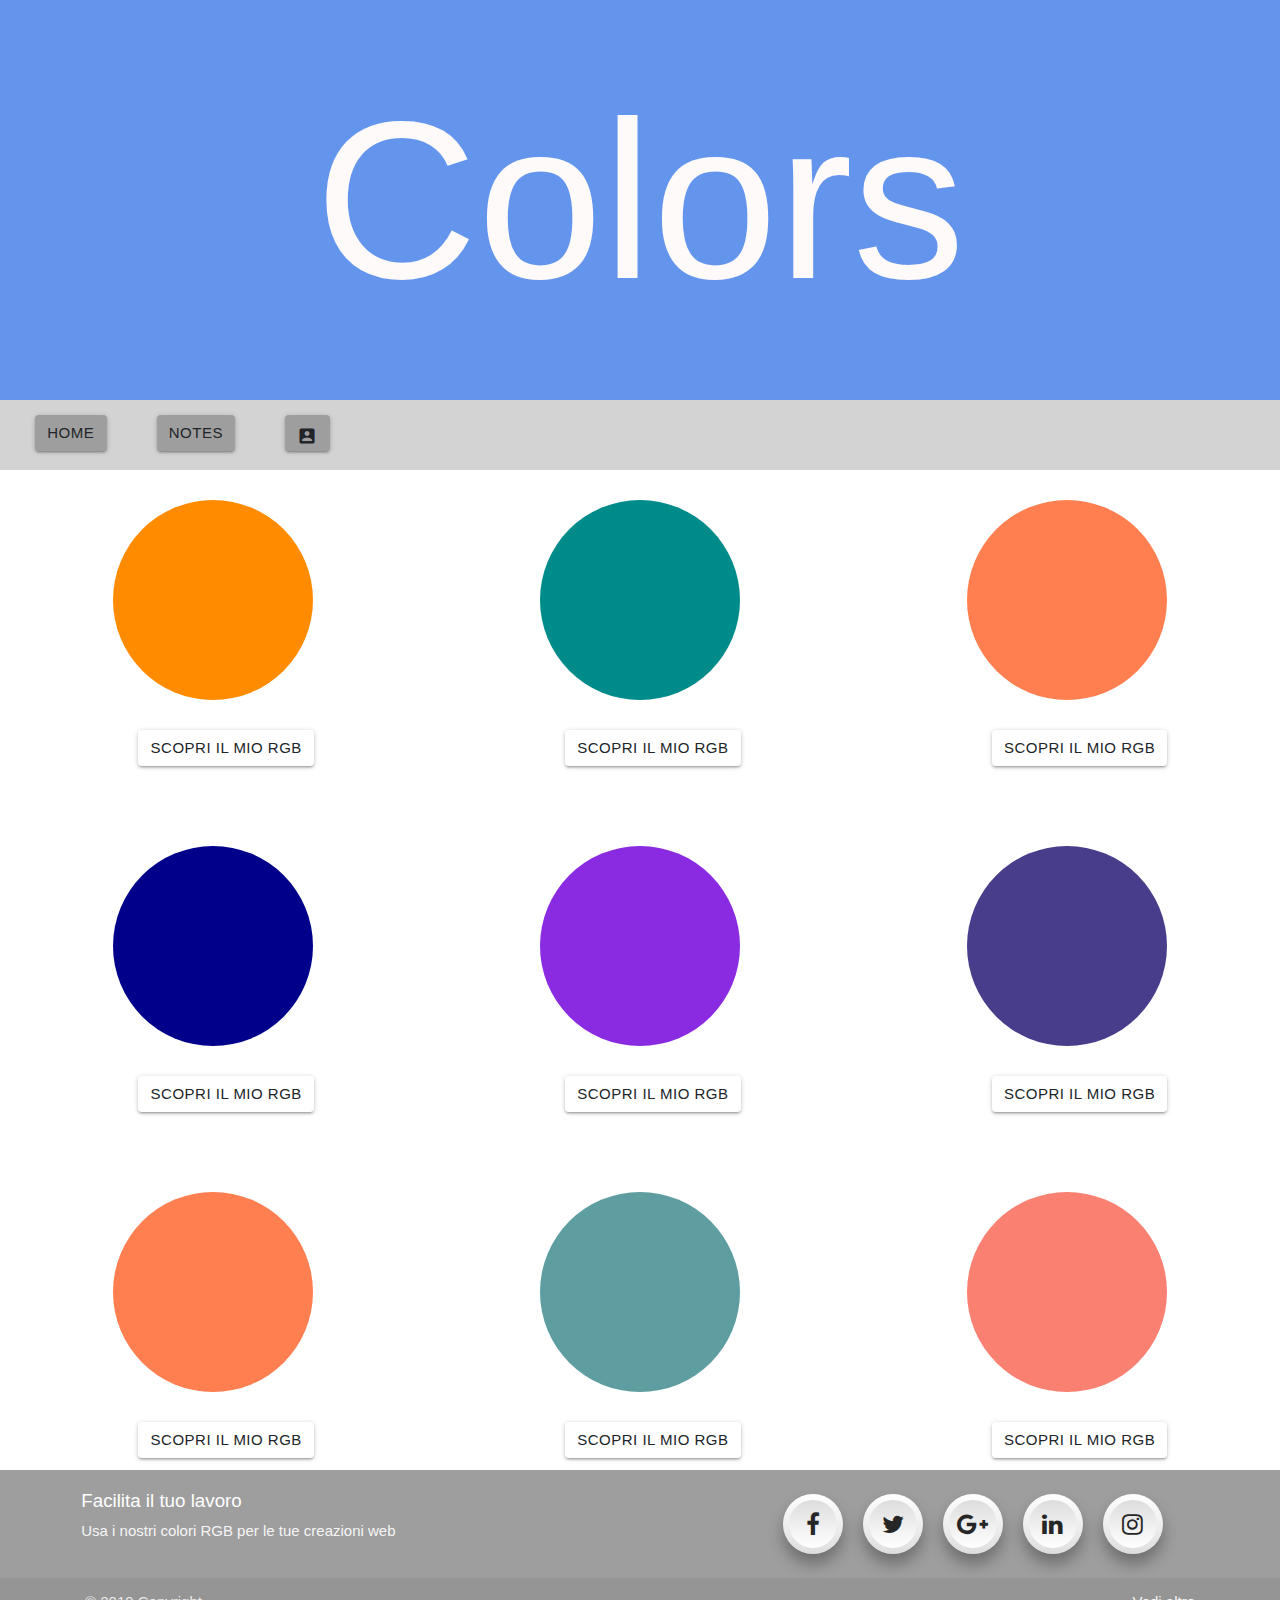
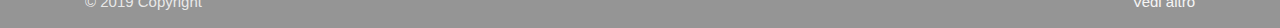
<file: index.html>
<!DOCTYPE html>
<html lang="it">

<head>
  <meta charset="UTF-8">
  <meta name="viewport" content="width=device-width, initial-scale=1.0">
  <meta http-equiv="X-UA-Compatible" content="ie=edge">
  <link rel="stylesheet" href="css/stile.css">
  <link rel="stylesheet" href="https://cdnjs.cloudflare.com/ajax/libs/materialize/1.0.0/css/materialize.min.css">
  <link rel="stylesheet" href="https://stackpath.bootstrapcdn.com/bootstrap/4.3.1/css/bootstrap.min.css"
    integrity="sha384-ggOyR0iXCbMQv3Xipma34MD+dH/1fQ784/j6cY/iJTQUOhcWr7x9JvoRxT2MZw1T" crossorigin="anonymous">
  <link href="https://fonts.googleapis.com/icon?family=Material+Icons" rel="stylesheet">
  <link rel="stylesheet" href="https://cdnjs.cloudflare.com/ajax/libs/font-awesome/4.7.0/css/font-awesome.min.css">
  <title>Colors</title>
</head>

<body>
  <div id="header"> <span id="text">Colors</span></div>
  <div id="navbar-flex">
    <div class="navbarbtn"><a href="#" class="waves-effect waves-light btn grey">Home</a></div>
    <div class="navbarbtn"><a class="waves-effect waves-light btn grey">Notes</a></div>
    <div class="navbarbtn"><a a href="login.html" class="waves-effect waves-light btn grey"><i
          class="large material-icons">account_box</i></a></div>
  </div>


  <div id="contenitore">
    <div class="flex">
      <div class="cerchio" style="background-color: darkorange; margin-top: 30px;"></div>
      <div class="cerchio" style="background-color: darkcyan; margin-top: 30px;"></div>
      <div class="cerchio" style="background-color: coral; margin-top: 30px;"></div>
    </div>

    <div class="flex">
      <div class="button"><a href="first.html" class="waves-effect waves-light btn">Scopri il mio RGB</a></div>
      <div class="button"><a href="second.html" class="waves-effect waves-light btn">Scopri il mio RGB</a></div>
      <div class="button"><a href="third.html" class="waves-effect waves-light btn">Scopri il mio RGB</a></div>
    </div>

    <div class="flex">
      <div class="cerchio" style="background-color: darkblue"></div>
      <div class="cerchio" style="background-color: blueviolet"></div>
      <div class="cerchio" style="background-color: darkslateblue"></div>
    </div>

    <div class="flex">
      <div class="button"><a href="fourth.html" class="waves-effect waves-light btn">Scopri il mio RGB</a></div>
      <div class="button"><a href="fifth.html" class="waves-effect waves-light btn">Scopri il mio RGB</a></div>
      <div class="button"><a href="sixth.html" class="waves-effect waves-light btn">Scopri il mio RGB</a></div>
    </div>

    <div class="flex">
      <div class="cerchio" style="background-color: coral"></div>
      <div class="cerchio" style="background-color: cadetblue"></div>
      <div class="cerchio" style="background-color: salmon"></div>
    </div>

    <div class="flex">
      <div class="button"><a href="seventh.html" class="waves-effect waves-light btn">Scopri il mio RGB</a></div>
      <div class="button"><a href="eighth.html"class="waves-effect waves-light btn">Scopri il mio RGB</a></div>
      <div class="button"><a href="ninth.html" class="waves-effect waves-light btn">Scopri il mio RGB</a></div>
    </div>

  </div>

  <footer class="page-footer grey">
    <div class="container">
      <div class="row">
        <div class="col l6 s12">
          <h5 class="white-text">Facilita il tuo lavoro</h5>
          <p class="grey-text text-lighten-4">Usa i nostri colori RGB per le tue creazioni web</p>
        </div>
        <div class="col l4 offset-l2 s12">
          <h5 class="white-text"></h5>
          <ul>
            <li><a href="#"><i class="fa fa-facebook" aria-hidden="true"></i></a></li>
            <li><a href="#"><i class="fa fa-twitter" aria-hidden="true"></i></a></li>
            <li><a href="#"><i class="fa fa-google-plus" aria-hidden="true"></i></a></li>
            <li><a href="#"><i class="fa fa-linkedin" aria-hidden="true"></i></a></li>
            <li><a href="#"><i class="fa fa-instagram" aria-hidden="true"></i></a></li>
          </ul>
        </div>
      </div>
    </div>
    <div class="footer-copyright">
      <div class="container">
        © 2019 Copyright
        <a class="grey-text text-lighten-4 right" href="#!">Vedi altro</a>
      </div>
    </div>
  </footer>


  </div>

  <script src="https://cdnjs.cloudflare.com/ajax/libs/materialize/1.0.0/js/materialize.min.js"></script>
  <script src="https://code.jquery.com/jquery-3.3.1.slim.min.js"
    integrity="sha384-q8i/X+965DzO0rT7abK41JStQIAqVgRVzpbzo5smXKp4YfRvH+8abtTE1Pi6jizo"
    crossorigin="anonymous"></script>
  <script src="https://cdnjs.cloudflare.com/ajax/libs/popper.js/1.14.7/umd/popper.min.js"
    integrity="sha384-UO2eT0CpHqdSJQ6hJty5KVphtPhzWj9WO1clHTMGa3JDZwrnQq4sF86dIHNDz0W1"
    crossorigin="anonymous"></script>
  <script src="https://stackpath.bootstrapcdn.com/bootstrap/4.3.1/js/bootstrap.min.js"
    integrity="sha384-JjSmVgyd0p3pXB1rRibZUAYoIIy6OrQ6VrjIEaFf/nJGzIxFDsf4x0xIM+B07jRM"
    crossorigin="anonymous"></script>
</body>

</html>
</file>
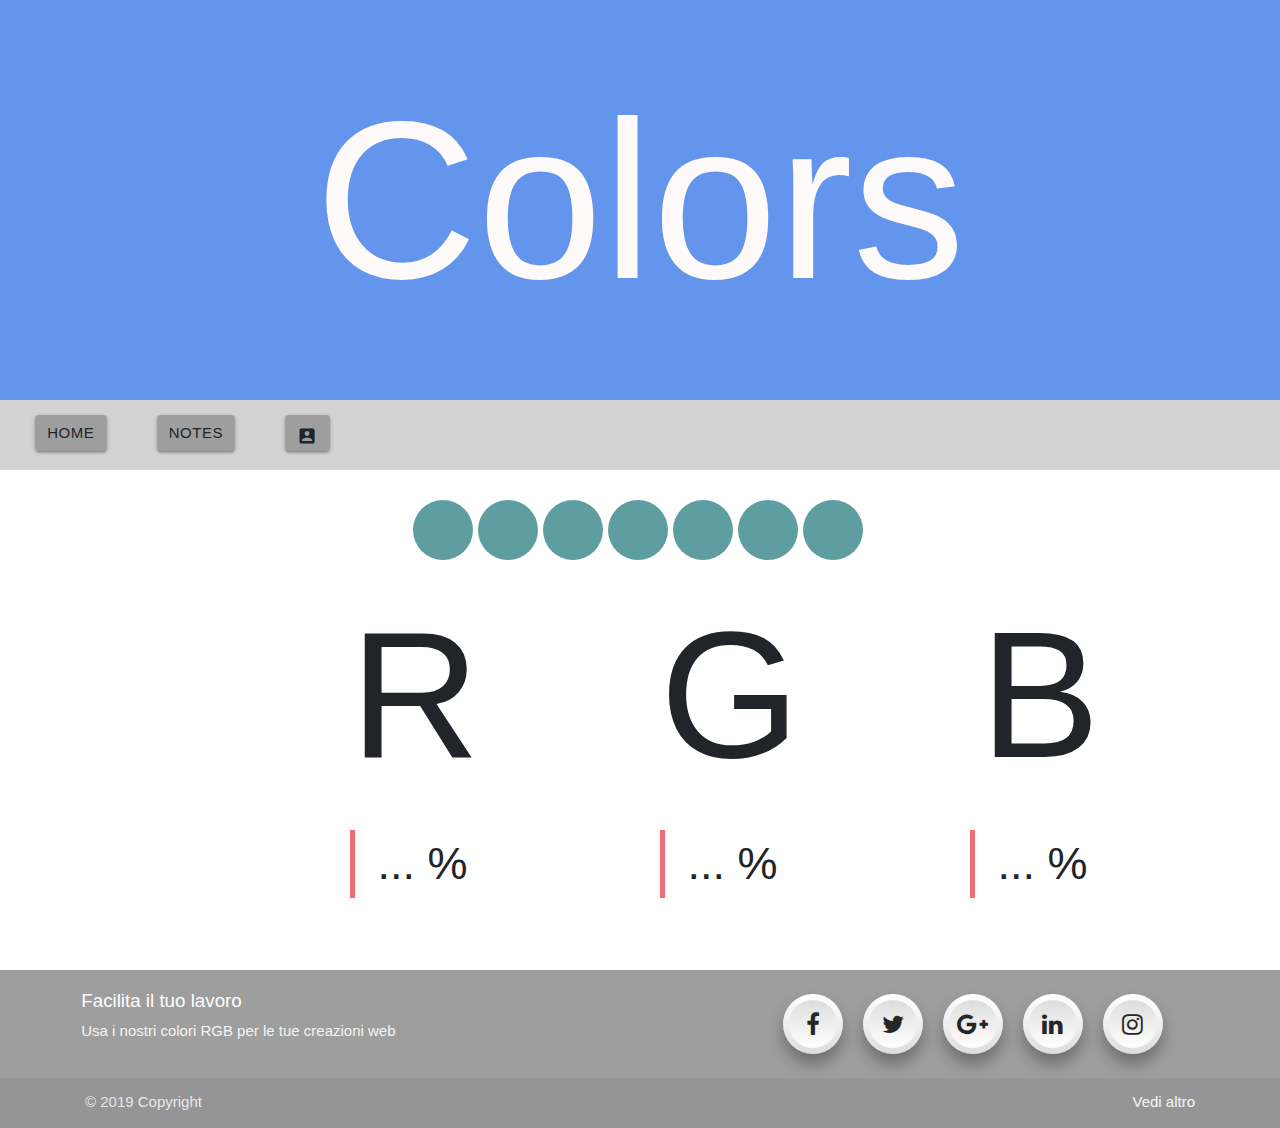
<file: eighth.html>
<!DOCTYPE html>
<html lang="it">

<head>
    <meta charset="UTF-8">
    <meta name="viewport" content="width=device-width, initial-scale=1.0">
    <meta http-equiv="X-UA-Compatible" content="ie=edge">
    <link rel="stylesheet" href="css/stileeighth.css">
    <link rel="stylesheet" href="https://cdnjs.cloudflare.com/ajax/libs/materialize/1.0.0/css/materialize.min.css">
    <link rel="stylesheet" href="https://stackpath.bootstrapcdn.com/bootstrap/4.3.1/css/bootstrap.min.css"
        integrity="sha384-ggOyR0iXCbMQv3Xipma34MD+dH/1fQ784/j6cY/iJTQUOhcWr7x9JvoRxT2MZw1T" crossorigin="anonymous">
    <link href="https://fonts.googleapis.com/icon?family=Material+Icons" rel="stylesheet">
    <link rel="stylesheet" href="https://cdnjs.cloudflare.com/ajax/libs/font-awesome/4.7.0/css/font-awesome.min.css">
    <title>Colors</title>
</head>

<body>
    <div id="header"> <span id="text">Colors</span></div>
    <div id="navbar-flex">
        <div class="navbarbtn"><a href="index.html" class="waves-effect waves-light btn grey">Home</a></div>
        <div class="navbarbtn"><a class="waves-effect waves-light btn grey">Notes</a></div>
        <div class="navbarbtn"><a href="login.html" class="waves-effect waves-light btn grey"><i
                    class="large material-icons">account_box</i></a></div>
    </div>


    <div id="contenitore">
        <div class="flex">
            <div class="cerchio" style="background-color: cadetblue; margin-top: 30px;"></div>
            <div class="cerchio" style="background-color: cadetblue; margin-top: 30px;"></div>
            <div class="cerchio" style="background-color: cadetblue; margin-top: 30px;"></div>
            <div class="cerchio" style="background-color: cadetblue; margin-top: 30px;"></div>
            <div class="cerchio" style="background-color: cadetblue; margin-top: 30px;"></div>
            <div class="cerchio" style="background-color: cadetblue; margin-top: 30px;"></div>
            <div class="cerchio" style="background-color: cadetblue; margin-top: 30px;"></div>
        </div>

        <div class="flex" style="justify-content: space-between">
            <div class="rgb" style="margin-left: 350px">R</div>
            <div class="rgb">G</div>
            <div class="rgb">B</div>
            <div></div>
        </div>

        <div class="flex" style="justify-content: space-between">
            <blockquote style="margin-left: 350px">... %</blockquote>
            <blockquote>... %</blockquote>
            <blockquote>... %</blockquote>
            <div></div>
        </div>
    </div>



    <footer class="page-footer grey">
        <div class="container">
            <div class="row">
                <div class="col l6 s12">
                    <h5 class="white-text">Facilita il tuo lavoro</h5>
                    <p class="grey-text text-lighten-4">Usa i nostri colori RGB per le tue creazioni web</p>
                </div>
                <div class="col l4 offset-l2 s12">
                    <h5 class="white-text"></h5>
                    <ul>
                        <li><a href="#"><i class="fa fa-facebook" aria-hidden="true"></i></a></li>
                        <li><a href="#"><i class="fa fa-twitter" aria-hidden="true"></i></a></li>
                        <li><a href="#"><i class="fa fa-google-plus" aria-hidden="true"></i></a></li>
                        <li><a href="#"><i class="fa fa-linkedin" aria-hidden="true"></i></a></li>
                        <li><a href="#"><i class="fa fa-instagram" aria-hidden="true"></i></a></li>
                    </ul>
                </div>
            </div>
        </div>
        <div class="footer-copyright">
            <div class="container">
                © 2019 Copyright
                <a class="grey-text text-lighten-4 right" href="#!">Vedi altro</a>
            </div>
        </div>
    </footer>


    </div>

    <script src="https://cdnjs.cloudflare.com/ajax/libs/materialize/1.0.0/js/materialize.min.js"></script>
    <script src="https://code.jquery.com/jquery-3.3.1.slim.min.js"
        integrity="sha384-q8i/X+965DzO0rT7abK41JStQIAqVgRVzpbzo5smXKp4YfRvH+8abtTE1Pi6jizo"
        crossorigin="anonymous"></script>
    <script src="https://cdnjs.cloudflare.com/ajax/libs/popper.js/1.14.7/umd/popper.min.js"
        integrity="sha384-UO2eT0CpHqdSJQ6hJty5KVphtPhzWj9WO1clHTMGa3JDZwrnQq4sF86dIHNDz0W1"
        crossorigin="anonymous"></script>
    <script src="https://stackpath.bootstrapcdn.com/bootstrap/4.3.1/js/bootstrap.min.js"
        integrity="sha384-JjSmVgyd0p3pXB1rRibZUAYoIIy6OrQ6VrjIEaFf/nJGzIxFDsf4x0xIM+B07jRM"
        crossorigin="anonymous"></script>
</body>

</html>
</file>
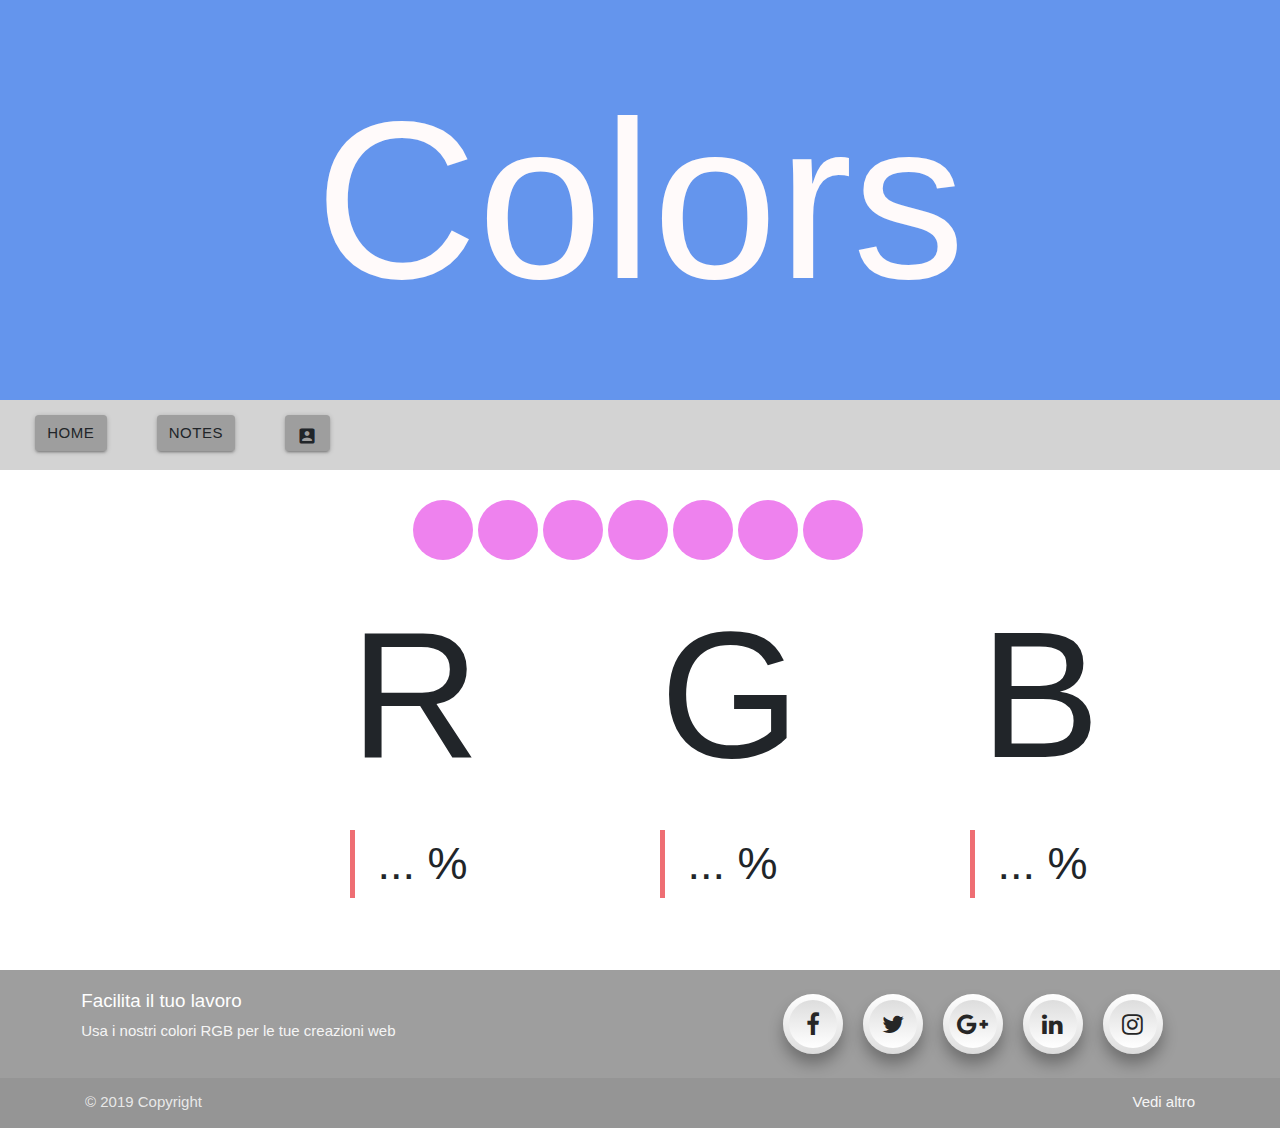
<file: fifth.html>
<!DOCTYPE html>
<html lang="it">

<head>
    <meta charset="UTF-8">
    <meta name="viewport" content="width=device-width, initial-scale=1.0">
    <meta http-equiv="X-UA-Compatible" content="ie=edge">
    <link rel="stylesheet" href="css/stilefifth.css">
    <link rel="stylesheet" href="https://cdnjs.cloudflare.com/ajax/libs/materialize/1.0.0/css/materialize.min.css">
    <link rel="stylesheet" href="https://stackpath.bootstrapcdn.com/bootstrap/4.3.1/css/bootstrap.min.css"
        integrity="sha384-ggOyR0iXCbMQv3Xipma34MD+dH/1fQ784/j6cY/iJTQUOhcWr7x9JvoRxT2MZw1T" crossorigin="anonymous">
    <link href="https://fonts.googleapis.com/icon?family=Material+Icons" rel="stylesheet">
    <link rel="stylesheet" href="https://cdnjs.cloudflare.com/ajax/libs/font-awesome/4.7.0/css/font-awesome.min.css">
    <title>Colors</title>
</head>

<body>
    <div id="header"> <span id="text">Colors</span></div>
    <div id="navbar-flex">
        <div class="navbarbtn"><a href="index.html" class="waves-effect waves-light btn grey">Home</a></div>
        <div class="navbarbtn"><a class="waves-effect waves-light btn grey">Notes</a></div>
        <div class="navbarbtn"><a href="login.html" class="waves-effect waves-light btn grey"><i
                    class="large material-icons">account_box</i></a></div>
    </div>


    <div id="contenitore">
        <div class="flex">
            <div class="cerchio" style="background-color: violet; margin-top: 30px;"></div>
            <div class="cerchio" style="background-color: violet; margin-top: 30px;"></div>
            <div class="cerchio" style="background-color: violet; margin-top: 30px;"></div>
            <div class="cerchio" style="background-color: violet; margin-top: 30px;"></div>
            <div class="cerchio" style="background-color: violet; margin-top: 30px;"></div>
            <div class="cerchio" style="background-color: violet; margin-top: 30px;"></div>
            <div class="cerchio" style="background-color: violet; margin-top: 30px;"></div>
        </div>

        <div class="flex" style="justify-content: space-between">
            <div class="rgb" style="margin-left: 350px">R</div>
            <div class="rgb">G</div>
            <div class="rgb">B</div>
            <div></div>
        </div>

        <div class="flex" style="justify-content: space-between">
            <blockquote style="margin-left: 350px">... %</blockquote>
            <blockquote>... %</blockquote>
            <blockquote>... %</blockquote>
            <div></div>
        </div>
    </div>



    <footer class="page-footer grey">
        <div class="container">
            <div class="row">
                <div class="col l6 s12">
                    <h5 class="white-text">Facilita il tuo lavoro</h5>
                    <p class="grey-text text-lighten-4">Usa i nostri colori RGB per le tue creazioni web</p>
                </div>
                <div class="col l4 offset-l2 s12">
                    <h5 class="white-text"></h5>
                    <ul>
                        <li><a href="#"><i class="fa fa-facebook" aria-hidden="true"></i></a></li>
                        <li><a href="#"><i class="fa fa-twitter" aria-hidden="true"></i></a></li>
                        <li><a href="#"><i class="fa fa-google-plus" aria-hidden="true"></i></a></li>
                        <li><a href="#"><i class="fa fa-linkedin" aria-hidden="true"></i></a></li>
                        <li><a href="#"><i class="fa fa-instagram" aria-hidden="true"></i></a></li>
                    </ul>
                </div>
            </div>
        </div>
        <div class="footer-copyright">
            <div class="container">
                © 2019 Copyright
                <a class="grey-text text-lighten-4 right" href="#!">Vedi altro</a>
            </div>
        </div>
    </footer>


    </div>

    <script src="https://cdnjs.cloudflare.com/ajax/libs/materialize/1.0.0/js/materialize.min.js"></script>
    <script src="https://code.jquery.com/jquery-3.3.1.slim.min.js"
        integrity="sha384-q8i/X+965DzO0rT7abK41JStQIAqVgRVzpbzo5smXKp4YfRvH+8abtTE1Pi6jizo"
        crossorigin="anonymous"></script>
    <script src="https://cdnjs.cloudflare.com/ajax/libs/popper.js/1.14.7/umd/popper.min.js"
        integrity="sha384-UO2eT0CpHqdSJQ6hJty5KVphtPhzWj9WO1clHTMGa3JDZwrnQq4sF86dIHNDz0W1"
        crossorigin="anonymous"></script>
    <script src="https://stackpath.bootstrapcdn.com/bootstrap/4.3.1/js/bootstrap.min.js"
        integrity="sha384-JjSmVgyd0p3pXB1rRibZUAYoIIy6OrQ6VrjIEaFf/nJGzIxFDsf4x0xIM+B07jRM"
        crossorigin="anonymous"></script>
</body>

</html>
</file>
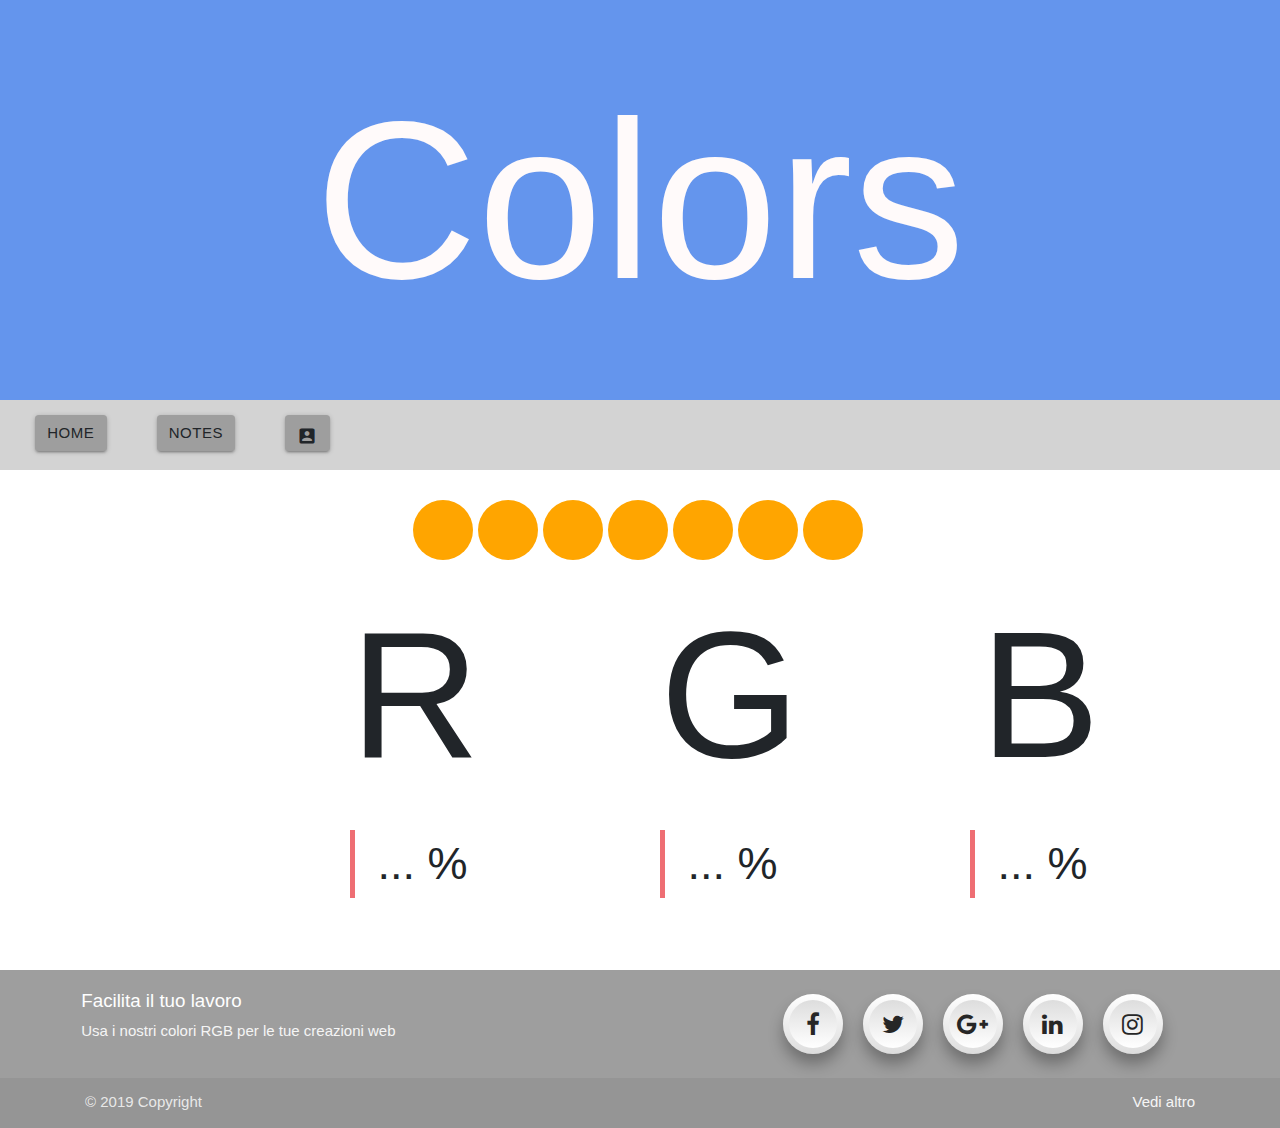
<file: first.html>
<!DOCTYPE html>
<html lang="it">

<head>
    <meta charset="UTF-8">
    <meta name="viewport" content="width=device-width, initial-scale=1.0">
    <meta http-equiv="X-UA-Compatible" content="ie=edge">
    <link rel="stylesheet" href="css/stilefirst.css">
    <link rel="stylesheet" href="https://cdnjs.cloudflare.com/ajax/libs/materialize/1.0.0/css/materialize.min.css">
    <link rel="stylesheet" href="https://stackpath.bootstrapcdn.com/bootstrap/4.3.1/css/bootstrap.min.css"
        integrity="sha384-ggOyR0iXCbMQv3Xipma34MD+dH/1fQ784/j6cY/iJTQUOhcWr7x9JvoRxT2MZw1T" crossorigin="anonymous">
    <link href="https://fonts.googleapis.com/icon?family=Material+Icons" rel="stylesheet">
    <link rel="stylesheet" href="https://cdnjs.cloudflare.com/ajax/libs/font-awesome/4.7.0/css/font-awesome.min.css">
    <title>Colors</title>
</head>

<body>
    <div id="header"> <span id="text">Colors</span></div>
    <div id="navbar-flex">
        <div class="navbarbtn"><a href="index.html" class="waves-effect waves-light btn grey">Home</a></div>
        <div class="navbarbtn"><a class="waves-effect waves-light btn grey">Notes</a></div>
        <div class="navbarbtn"><a href="login.html" class="waves-effect waves-light btn grey"><i
                    class="large material-icons">account_box</i></a></div>
    </div>


    <div id="contenitore">
        <div class="flex">
            <div class="cerchio" style="background-color: orange; margin-top: 30px;"></div>
            <div class="cerchio" style="background-color: orange; margin-top: 30px;"></div>
            <div class="cerchio" style="background-color: orange; margin-top: 30px;"></div>
            <div class="cerchio" style="background-color: orange; margin-top: 30px;"></div>
            <div class="cerchio" style="background-color: orange; margin-top: 30px;"></div>
            <div class="cerchio" style="background-color: orange; margin-top: 30px;"></div>
            <div class="cerchio" style="background-color: orange; margin-top: 30px;"></div>
        </div>

        <div class="flex" style="justify-content: space-between">
            <div class="rgb" style="margin-left: 350px">R</div>
            <div class="rgb">G</div>
            <div class="rgb">B</div>
            <div></div>
        </div>

        <div class="flex" style="justify-content: space-between">
            <blockquote style="margin-left: 350px">... %</blockquote>
            <blockquote>... %</blockquote>
            <blockquote>... %</blockquote>
            <div></div>
        </div>
    </div>



    <footer class="page-footer grey">
        <div class="container">
            <div class="row">
                <div class="col l6 s12">
                    <h5 class="white-text">Facilita il tuo lavoro</h5>
                    <p class="grey-text text-lighten-4">Usa i nostri colori RGB per le tue creazioni web</p>
                </div>
                <div class="col l4 offset-l2 s12">
                    <h5 class="white-text"></h5>
                    <ul>
                        <li><a href="#"><i class="fa fa-facebook" aria-hidden="true"></i></a></li>
                        <li><a href="#"><i class="fa fa-twitter" aria-hidden="true"></i></a></li>
                        <li><a href="#"><i class="fa fa-google-plus" aria-hidden="true"></i></a></li>
                        <li><a href="#"><i class="fa fa-linkedin" aria-hidden="true"></i></a></li>
                        <li><a href="#"><i class="fa fa-instagram" aria-hidden="true"></i></a></li>
                    </ul>
                </div>
            </div>
        </div>
        <div class="footer-copyright">
            <div class="container">
                © 2019 Copyright
                <a class="grey-text text-lighten-4 right" href="#!">Vedi altro</a>
            </div>
        </div>
    </footer>


    </div>

    <script src="https://cdnjs.cloudflare.com/ajax/libs/materialize/1.0.0/js/materialize.min.js"></script>
    <script src="https://code.jquery.com/jquery-3.3.1.slim.min.js"
        integrity="sha384-q8i/X+965DzO0rT7abK41JStQIAqVgRVzpbzo5smXKp4YfRvH+8abtTE1Pi6jizo"
        crossorigin="anonymous"></script>
    <script src="https://cdnjs.cloudflare.com/ajax/libs/popper.js/1.14.7/umd/popper.min.js"
        integrity="sha384-UO2eT0CpHqdSJQ6hJty5KVphtPhzWj9WO1clHTMGa3JDZwrnQq4sF86dIHNDz0W1"
        crossorigin="anonymous"></script>
    <script src="https://stackpath.bootstrapcdn.com/bootstrap/4.3.1/js/bootstrap.min.js"
        integrity="sha384-JjSmVgyd0p3pXB1rRibZUAYoIIy6OrQ6VrjIEaFf/nJGzIxFDsf4x0xIM+B07jRM"
        crossorigin="anonymous"></script>
</body>

</html>
</file>
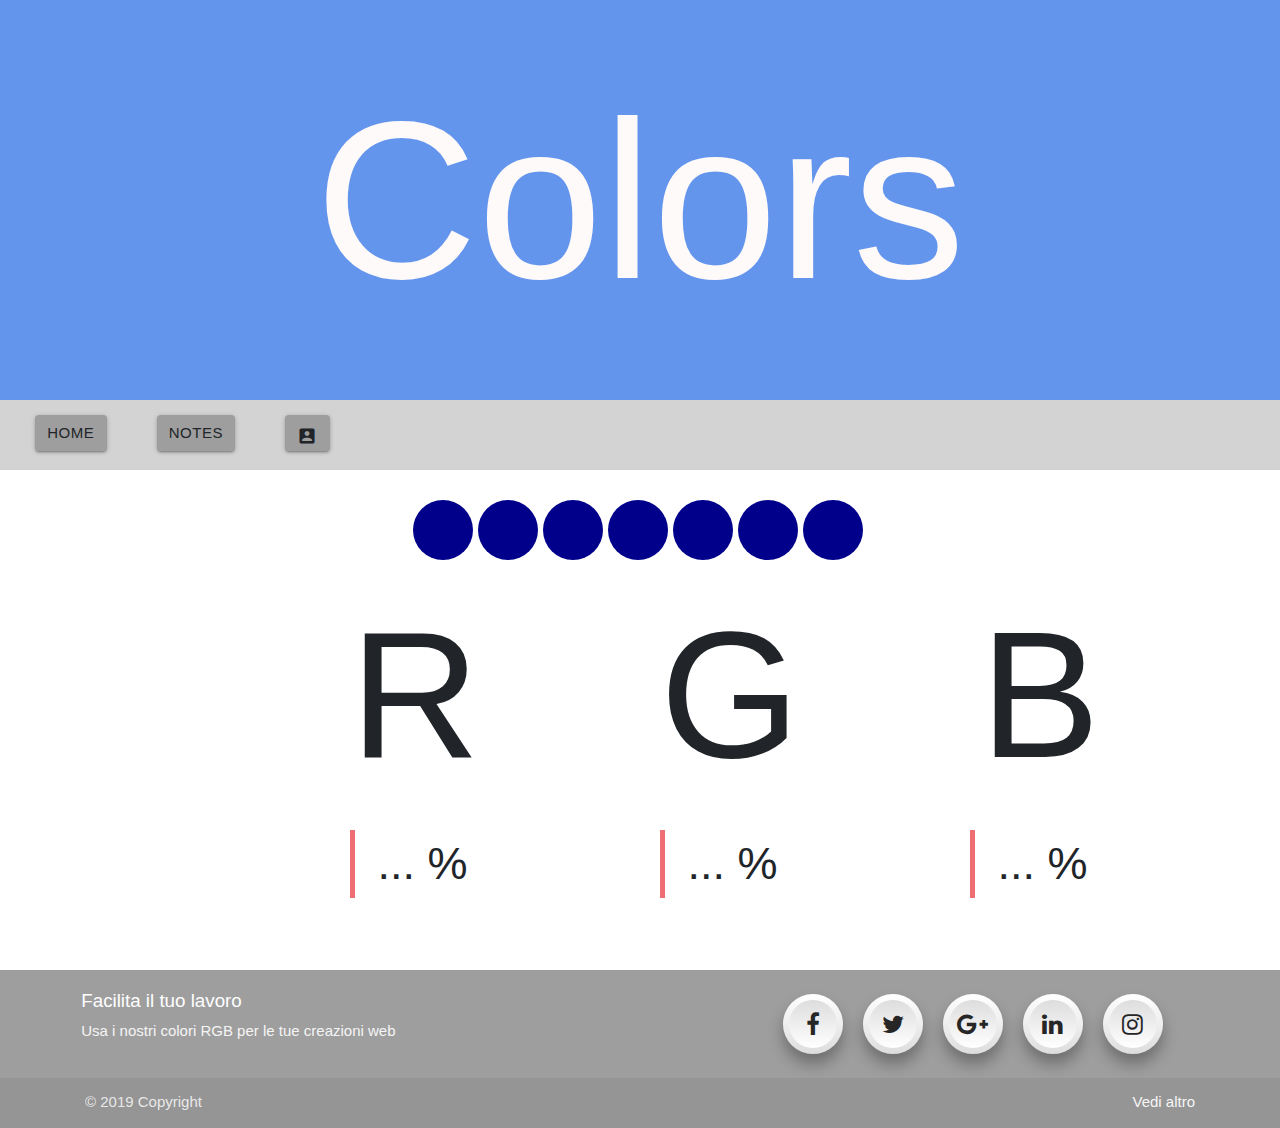
<file: fourth.html>
<!DOCTYPE html>
<html lang="it">

<head>
    <meta charset="UTF-8">
    <meta name="viewport" content="width=device-width, initial-scale=1.0">
    <meta http-equiv="X-UA-Compatible" content="ie=edge">
    <link rel="stylesheet" href="css/stilefourth.css">
    <link rel="stylesheet" href="https://cdnjs.cloudflare.com/ajax/libs/materialize/1.0.0/css/materialize.min.css">
    <link rel="stylesheet" href="https://stackpath.bootstrapcdn.com/bootstrap/4.3.1/css/bootstrap.min.css"
        integrity="sha384-ggOyR0iXCbMQv3Xipma34MD+dH/1fQ784/j6cY/iJTQUOhcWr7x9JvoRxT2MZw1T" crossorigin="anonymous">
    <link href="https://fonts.googleapis.com/icon?family=Material+Icons" rel="stylesheet">
    <link rel="stylesheet" href="https://cdnjs.cloudflare.com/ajax/libs/font-awesome/4.7.0/css/font-awesome.min.css">
    <title>Colors</title>
</head>

<body>
    <div id="header"> <span id="text">Colors</span></div>
    <div id="navbar-flex">
        <div class="navbarbtn"><a href="index.html" class="waves-effect waves-light btn grey">Home</a></div>
        <div class="navbarbtn"><a class="waves-effect waves-light btn grey">Notes</a></div>
        <div class="navbarbtn"><a href="login.html" class="waves-effect waves-light btn grey"><i
                    class="large material-icons">account_box</i></a></div>
    </div>


    <div id="contenitore">
        <div class="flex">
            <div class="cerchio" style="background-color: darkblue; margin-top: 30px;"></div>
            <div class="cerchio" style="background-color: darkblue; margin-top: 30px;"></div>
            <div class="cerchio" style="background-color: darkblue; margin-top: 30px;"></div>
            <div class="cerchio" style="background-color: darkblue; margin-top: 30px;"></div>
            <div class="cerchio" style="background-color: darkblue; margin-top: 30px;"></div>
            <div class="cerchio" style="background-color: darkblue; margin-top: 30px;"></div>
            <div class="cerchio" style="background-color: darkblue; margin-top: 30px;"></div>
        </div>

        <div class="flex" style="justify-content: space-between">
            <div class="rgb" style="margin-left: 350px">R</div>
            <div class="rgb">G</div>
            <div class="rgb">B</div>
            <div></div>
        </div>

        <div class="flex" style="justify-content: space-between">
            <blockquote style="margin-left: 350px">... %</blockquote>
            <blockquote>... %</blockquote>
            <blockquote>... %</blockquote>
            <div></div>
        </div>
    </div>



    <footer class="page-footer grey">
        <div class="container">
            <div class="row">
                <div class="col l6 s12">
                    <h5 class="white-text">Facilita il tuo lavoro</h5>
                    <p class="grey-text text-lighten-4">Usa i nostri colori RGB per le tue creazioni web</p>
                </div>
                <div class="col l4 offset-l2 s12">
                    <h5 class="white-text"></h5>
                    <ul>
                        <li><a href="#"><i class="fa fa-facebook" aria-hidden="true"></i></a></li>
                        <li><a href="#"><i class="fa fa-twitter" aria-hidden="true"></i></a></li>
                        <li><a href="#"><i class="fa fa-google-plus" aria-hidden="true"></i></a></li>
                        <li><a href="#"><i class="fa fa-linkedin" aria-hidden="true"></i></a></li>
                        <li><a href="#"><i class="fa fa-instagram" aria-hidden="true"></i></a></li>
                    </ul>
                </div>
            </div>
        </div>
        <div class="footer-copyright">
            <div class="container">
                © 2019 Copyright
                <a class="grey-text text-lighten-4 right" href="#!">Vedi altro</a>
            </div>
        </div>
    </footer>


    </div>

    <script src="https://cdnjs.cloudflare.com/ajax/libs/materialize/1.0.0/js/materialize.min.js"></script>
    <script src="https://code.jquery.com/jquery-3.3.1.slim.min.js"
        integrity="sha384-q8i/X+965DzO0rT7abK41JStQIAqVgRVzpbzo5smXKp4YfRvH+8abtTE1Pi6jizo"
        crossorigin="anonymous"></script>
    <script src="https://cdnjs.cloudflare.com/ajax/libs/popper.js/1.14.7/umd/popper.min.js"
        integrity="sha384-UO2eT0CpHqdSJQ6hJty5KVphtPhzWj9WO1clHTMGa3JDZwrnQq4sF86dIHNDz0W1"
        crossorigin="anonymous"></script>
    <script src="https://stackpath.bootstrapcdn.com/bootstrap/4.3.1/js/bootstrap.min.js"
        integrity="sha384-JjSmVgyd0p3pXB1rRibZUAYoIIy6OrQ6VrjIEaFf/nJGzIxFDsf4x0xIM+B07jRM"
        crossorigin="anonymous"></script>
</body>

</html>
</file>
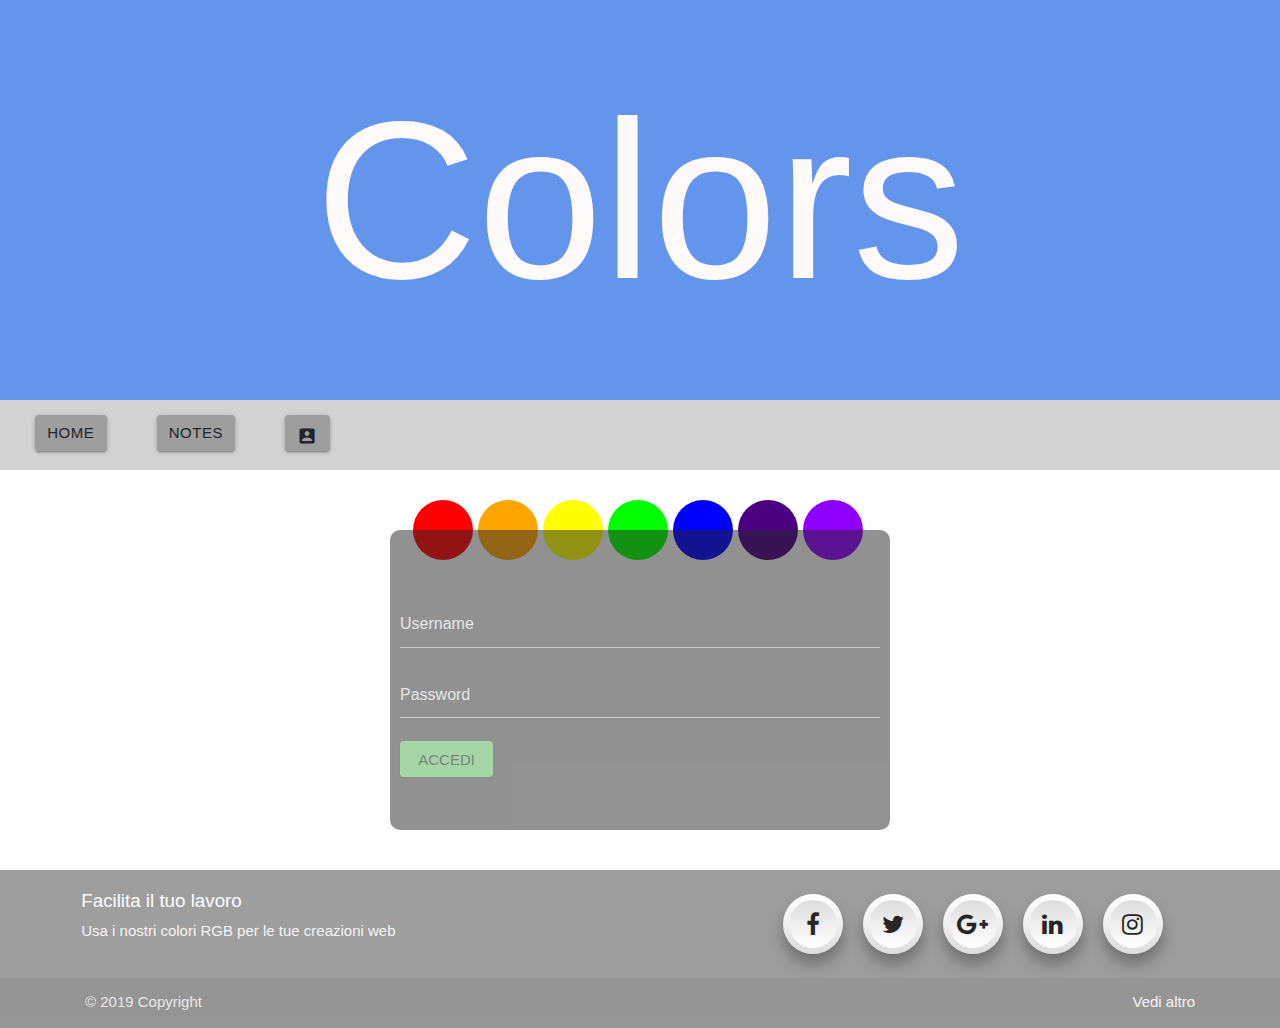
<file: login.html>
<!DOCTYPE html>
<html lang="it">

<head>
  <meta charset="UTF-8">
  <meta name="viewport" content="width=device-width, initial-scale=1.0">
  <meta http-equiv="X-UA-Compatible" content="ie=edge">
  <link rel="stylesheet" href="css/stilelogin.css">
  <link rel="stylesheet" href="https://cdnjs.cloudflare.com/ajax/libs/materialize/1.0.0/css/materialize.min.css">
  <link rel="stylesheet" href="https://stackpath.bootstrapcdn.com/bootstrap/4.3.1/css/bootstrap.min.css"
    integrity="sha384-ggOyR0iXCbMQv3Xipma34MD+dH/1fQ784/j6cY/iJTQUOhcWr7x9JvoRxT2MZw1T" crossorigin="anonymous">
  <link href="https://fonts.googleapis.com/icon?family=Material+Icons" rel="stylesheet">
  <link rel="stylesheet" href="https://cdnjs.cloudflare.com/ajax/libs/font-awesome/4.7.0/css/font-awesome.min.css">
  <title>Colors</title>
</head>

<body>
  <div id="header"> <span id="text">Colors</span></div>
  <div id="navbar-flex">
    <div class="navbarbtn"><a href="index.html" class="waves-effect waves-light btn grey">Home</a></div>
    <div class="navbarbtn"><a class="waves-effect waves-light btn grey">Notes</a></div>
    <div class="navbarbtn"><a href="login.html" class="waves-effect waves-light btn grey"><i
          class="large material-icons">account_box</i></a></div>
  </div>


  <div id="contenitore">
    <div class="flex">
      <div class="cerchio" style="background-color: rgb(255,0,0); margin-top: 30px;"></div>
      <div class="cerchio" style="background-color: rgb(255,165,00); margin-top: 30px;"></div>
      <div class="cerchio" style="background-color: rgb(255,255,0); margin-top: 30px;"></div>
      <div class="cerchio" style="background-color: rgb(0,255,0); margin-top: 30px;"></div>
      <div class="cerchio" style="background-color: rgb(0,0,255); margin-top: 30px;"></div>
      <div class="cerchio" style="background-color: rgb(75,0,130); margin-top: 30px;"></div>
      <div class="cerchio" style="background-color: rgb(143,0,255); margin-top: 30px;"></div>
    </div>


    <div class="flex" id="boxlogin">
      <br><br>
      <div style="font-size: 40px; font-weight: 500; padding: 10px; color:white">
        <input style="color: white" placeholder="Username" id="first_name" type="text" class="validate">
        <!--         <label for="first_name" style="font-size: 25px">First Name</label> -->

        <input style="color: white" id="password" type="password" class="validate" placeholder="Password">
        <!--         <label for="password" style="font-size: 25px">Password</label> -->

        <input class="waves-effect waves-light btn green" style="color: white;" id="invio" type="submit" value="Accedi">
      </div>
    </div>
  </div>

  <footer class="page-footer grey">
    <div class="container">
      <div class="row">
        <div class="col l6 s12">
          <h5 class="white-text">Facilita il tuo lavoro</h5>
          <p class="grey-text text-lighten-4">Usa i nostri colori RGB per le tue creazioni web</p>
        </div>
        <div class="col l4 offset-l2 s12">
          <h5 class="white-text"></h5>
          <ul>
            <li><a href="#"><i class="fa fa-facebook" aria-hidden="true"></i></a></li>
            <li><a href="#"><i class="fa fa-twitter" aria-hidden="true"></i></a></li>
            <li><a href="#"><i class="fa fa-google-plus" aria-hidden="true"></i></a></li>
            <li><a href="#"><i class="fa fa-linkedin" aria-hidden="true"></i></a></li>
            <li><a href="#"><i class="fa fa-instagram" aria-hidden="true"></i></a></li>
          </ul>
        </div>
      </div>
    </div>
    <div class="footer-copyright">
      <div class="container">
        © 2019 Copyright
        <a class="grey-text text-lighten-4 right" href="#!">Vedi altro</a>
      </div>
    </div>
  </footer>


  </div>

  <script src="https://cdnjs.cloudflare.com/ajax/libs/materialize/1.0.0/js/materialize.min.js"></script>
  <script src="https://code.jquery.com/jquery-3.3.1.slim.min.js"
    integrity="sha384-q8i/X+965DzO0rT7abK41JStQIAqVgRVzpbzo5smXKp4YfRvH+8abtTE1Pi6jizo"
    crossorigin="anonymous"></script>
  <script src="https://cdnjs.cloudflare.com/ajax/libs/popper.js/1.14.7/umd/popper.min.js"
    integrity="sha384-UO2eT0CpHqdSJQ6hJty5KVphtPhzWj9WO1clHTMGa3JDZwrnQq4sF86dIHNDz0W1"
    crossorigin="anonymous"></script>
  <script src="https://stackpath.bootstrapcdn.com/bootstrap/4.3.1/js/bootstrap.min.js"
    integrity="sha384-JjSmVgyd0p3pXB1rRibZUAYoIIy6OrQ6VrjIEaFf/nJGzIxFDsf4x0xIM+B07jRM"
    crossorigin="anonymous"></script>
</body>

</html>
</file>
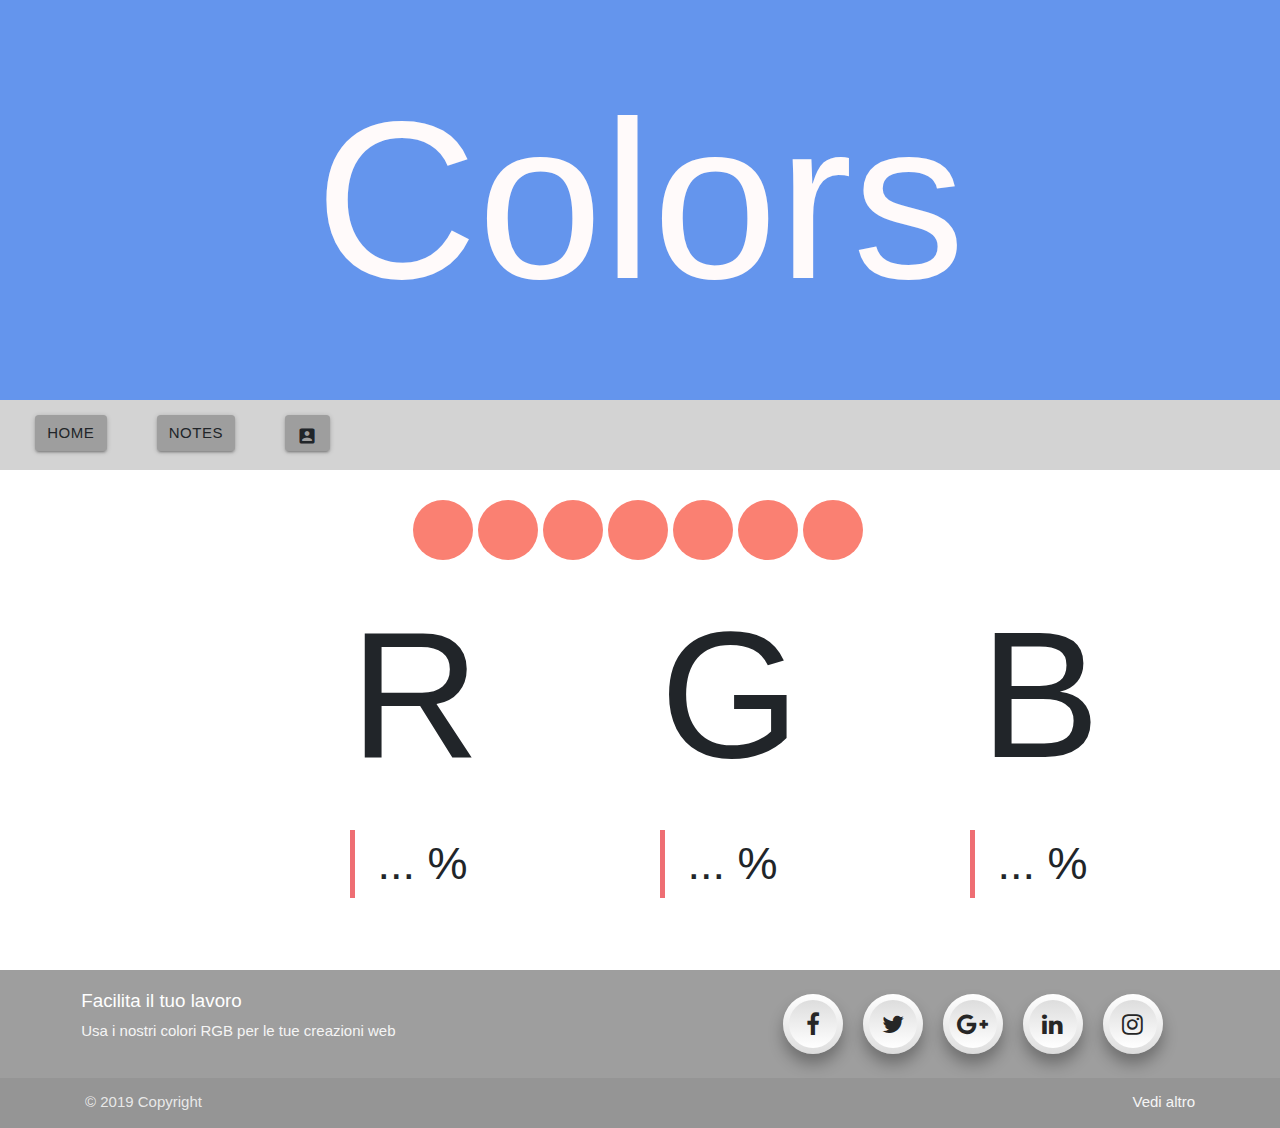
<file: ninth.html>
<!DOCTYPE html>
<html lang="it">

<head>
    <meta charset="UTF-8">
    <meta name="viewport" content="width=device-width, initial-scale=1.0">
    <meta http-equiv="X-UA-Compatible" content="ie=edge">
    <link rel="stylesheet" href="css/stileninth.css">
    <link rel="stylesheet" href="https://cdnjs.cloudflare.com/ajax/libs/materialize/1.0.0/css/materialize.min.css">
    <link rel="stylesheet" href="https://stackpath.bootstrapcdn.com/bootstrap/4.3.1/css/bootstrap.min.css"
        integrity="sha384-ggOyR0iXCbMQv3Xipma34MD+dH/1fQ784/j6cY/iJTQUOhcWr7x9JvoRxT2MZw1T" crossorigin="anonymous">
    <link href="https://fonts.googleapis.com/icon?family=Material+Icons" rel="stylesheet">
    <link rel="stylesheet" href="https://cdnjs.cloudflare.com/ajax/libs/font-awesome/4.7.0/css/font-awesome.min.css">
    <title>Colors</title>
</head>

<body>
    <div id="header"> <span id="text">Colors</span></div>
    <div id="navbar-flex">
        <div class="navbarbtn"><a href="index.html" class="waves-effect waves-light btn grey">Home</a></div>
        <div class="navbarbtn"><a class="waves-effect waves-light btn grey">Notes</a></div>
        <div class="navbarbtn"><a href="login.html" class="waves-effect waves-light btn grey"><i
                    class="large material-icons">account_box</i></a></div>
    </div>


    <div id="contenitore">
        <div class="flex">
            <div class="cerchio" style="background-color: salmon; margin-top: 30px;"></div>
            <div class="cerchio" style="background-color: salmon; margin-top: 30px;"></div>
            <div class="cerchio" style="background-color: salmon; margin-top: 30px;"></div>
            <div class="cerchio" style="background-color: salmon; margin-top: 30px;"></div>
            <div class="cerchio" style="background-color: salmon; margin-top: 30px;"></div>
            <div class="cerchio" style="background-color: salmon; margin-top: 30px;"></div>
            <div class="cerchio" style="background-color: salmon; margin-top: 30px;"></div>
        </div>

        <div class="flex" style="justify-content: space-between">
            <div class="rgb" style="margin-left: 350px">R</div>
            <div class="rgb">G</div>
            <div class="rgb">B</div>
            <div></div>
        </div>

        <div class="flex" style="justify-content: space-between">
            <blockquote style="margin-left: 350px">... %</blockquote>
            <blockquote>... %</blockquote>
            <blockquote>... %</blockquote>
            <div></div>
        </div>
    </div>



    <footer class="page-footer grey">
        <div class="container">
            <div class="row">
                <div class="col l6 s12">
                    <h5 class="white-text">Facilita il tuo lavoro</h5>
                    <p class="grey-text text-lighten-4">Usa i nostri colori RGB per le tue creazioni web</p>
                </div>
                <div class="col l4 offset-l2 s12">
                    <h5 class="white-text"></h5>
                    <ul>
                        <li><a href="#"><i class="fa fa-facebook" aria-hidden="true"></i></a></li>
                        <li><a href="#"><i class="fa fa-twitter" aria-hidden="true"></i></a></li>
                        <li><a href="#"><i class="fa fa-google-plus" aria-hidden="true"></i></a></li>
                        <li><a href="#"><i class="fa fa-linkedin" aria-hidden="true"></i></a></li>
                        <li><a href="#"><i class="fa fa-instagram" aria-hidden="true"></i></a></li>
                    </ul>
                </div>
            </div>
        </div>
        <div class="footer-copyright">
            <div class="container">
                © 2019 Copyright
                <a class="grey-text text-lighten-4 right" href="#!">Vedi altro</a>
            </div>
        </div>
    </footer>


    </div>

    <script src="https://cdnjs.cloudflare.com/ajax/libs/materialize/1.0.0/js/materialize.min.js"></script>
    <script src="https://code.jquery.com/jquery-3.3.1.slim.min.js"
        integrity="sha384-q8i/X+965DzO0rT7abK41JStQIAqVgRVzpbzo5smXKp4YfRvH+8abtTE1Pi6jizo"
        crossorigin="anonymous"></script>
    <script src="https://cdnjs.cloudflare.com/ajax/libs/popper.js/1.14.7/umd/popper.min.js"
        integrity="sha384-UO2eT0CpHqdSJQ6hJty5KVphtPhzWj9WO1clHTMGa3JDZwrnQq4sF86dIHNDz0W1"
        crossorigin="anonymous"></script>
    <script src="https://stackpath.bootstrapcdn.com/bootstrap/4.3.1/js/bootstrap.min.js"
        integrity="sha384-JjSmVgyd0p3pXB1rRibZUAYoIIy6OrQ6VrjIEaFf/nJGzIxFDsf4x0xIM+B07jRM"
        crossorigin="anonymous"></script>
</body>

</html>
</file>
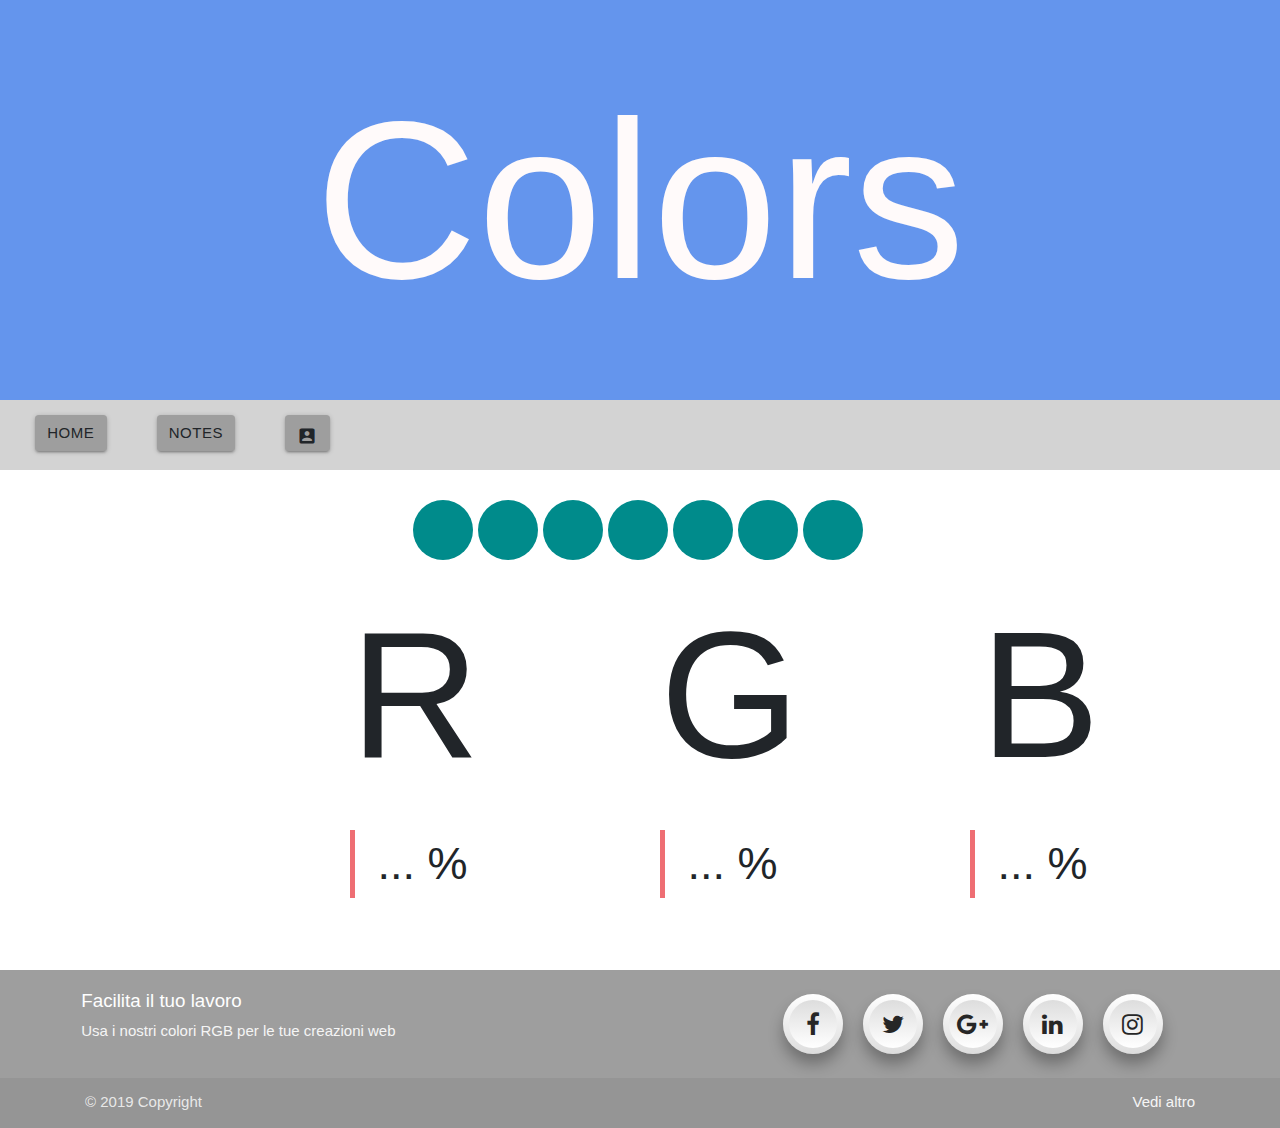
<file: second.html>
<!DOCTYPE html>
<html lang="it">

<head>
    <meta charset="UTF-8">
    <meta name="viewport" content="width=device-width, initial-scale=1.0">
    <meta http-equiv="X-UA-Compatible" content="ie=edge">
    <link rel="stylesheet" href="css/stilesecond.css">
    <link rel="stylesheet" href="https://cdnjs.cloudflare.com/ajax/libs/materialize/1.0.0/css/materialize.min.css">
    <link rel="stylesheet" href="https://stackpath.bootstrapcdn.com/bootstrap/4.3.1/css/bootstrap.min.css"
        integrity="sha384-ggOyR0iXCbMQv3Xipma34MD+dH/1fQ784/j6cY/iJTQUOhcWr7x9JvoRxT2MZw1T" crossorigin="anonymous">
    <link href="https://fonts.googleapis.com/icon?family=Material+Icons" rel="stylesheet">
    <link rel="stylesheet" href="https://cdnjs.cloudflare.com/ajax/libs/font-awesome/4.7.0/css/font-awesome.min.css">
    <title>Colors</title>
</head>

<body>
    <div id="header"> <span id="text">Colors</span></div>
    <div id="navbar-flex">
        <div class="navbarbtn"><a href="index.html" class="waves-effect waves-light btn grey">Home</a></div>
        <div class="navbarbtn"><a class="waves-effect waves-light btn grey">Notes</a></div>
        <div class="navbarbtn"><a href="login.html" class="waves-effect waves-light btn grey"><i
                    class="large material-icons">account_box</i></a></div>
    </div>


    <div id="contenitore">
        <div class="flex">
            <div class="cerchio" style="background-color: darkcyan; margin-top: 30px;"></div>
            <div class="cerchio" style="background-color: darkcyan; margin-top: 30px;"></div>
            <div class="cerchio" style="background-color: darkcyan; margin-top: 30px;"></div>
            <div class="cerchio" style="background-color: darkcyan; margin-top: 30px;"></div>
            <div class="cerchio" style="background-color: darkcyan; margin-top: 30px;"></div>
            <div class="cerchio" style="background-color: darkcyan; margin-top: 30px;"></div>
            <div class="cerchio" style="background-color: darkcyan; margin-top: 30px;"></div>
        </div>

        <div class="flex" style="justify-content: space-between">
            <div class="rgb" style="margin-left: 350px">R</div>
            <div class="rgb">G</div>
            <div class="rgb">B</div>
            <div></div>
        </div>

        <div class="flex" style="justify-content: space-between">
            <blockquote style="margin-left: 350px">... %</blockquote>
            <blockquote>... %</blockquote>
            <blockquote>... %</blockquote>
            <div></div>
        </div>
    </div>



    <footer class="page-footer grey">
        <div class="container">
            <div class="row">
                <div class="col l6 s12">
                    <h5 class="white-text">Facilita il tuo lavoro</h5>
                    <p class="grey-text text-lighten-4">Usa i nostri colori RGB per le tue creazioni web</p>
                </div>
                <div class="col l4 offset-l2 s12">
                    <h5 class="white-text"></h5>
                    <ul>
                        <li><a href="#"><i class="fa fa-facebook" aria-hidden="true"></i></a></li>
                        <li><a href="#"><i class="fa fa-twitter" aria-hidden="true"></i></a></li>
                        <li><a href="#"><i class="fa fa-google-plus" aria-hidden="true"></i></a></li>
                        <li><a href="#"><i class="fa fa-linkedin" aria-hidden="true"></i></a></li>
                        <li><a href="#"><i class="fa fa-instagram" aria-hidden="true"></i></a></li>
                    </ul>
                </div>
            </div>
        </div>
        <div class="footer-copyright">
            <div class="container">
                © 2019 Copyright
                <a class="grey-text text-lighten-4 right" href="#!">Vedi altro</a>
            </div>
        </div>
    </footer>


    </div>

    <script src="https://cdnjs.cloudflare.com/ajax/libs/materialize/1.0.0/js/materialize.min.js"></script>
    <script src="https://code.jquery.com/jquery-3.3.1.slim.min.js"
        integrity="sha384-q8i/X+965DzO0rT7abK41JStQIAqVgRVzpbzo5smXKp4YfRvH+8abtTE1Pi6jizo"
        crossorigin="anonymous"></script>
    <script src="https://cdnjs.cloudflare.com/ajax/libs/popper.js/1.14.7/umd/popper.min.js"
        integrity="sha384-UO2eT0CpHqdSJQ6hJty5KVphtPhzWj9WO1clHTMGa3JDZwrnQq4sF86dIHNDz0W1"
        crossorigin="anonymous"></script>
    <script src="https://stackpath.bootstrapcdn.com/bootstrap/4.3.1/js/bootstrap.min.js"
        integrity="sha384-JjSmVgyd0p3pXB1rRibZUAYoIIy6OrQ6VrjIEaFf/nJGzIxFDsf4x0xIM+B07jRM"
        crossorigin="anonymous"></script>
</body>

</html>
</file>
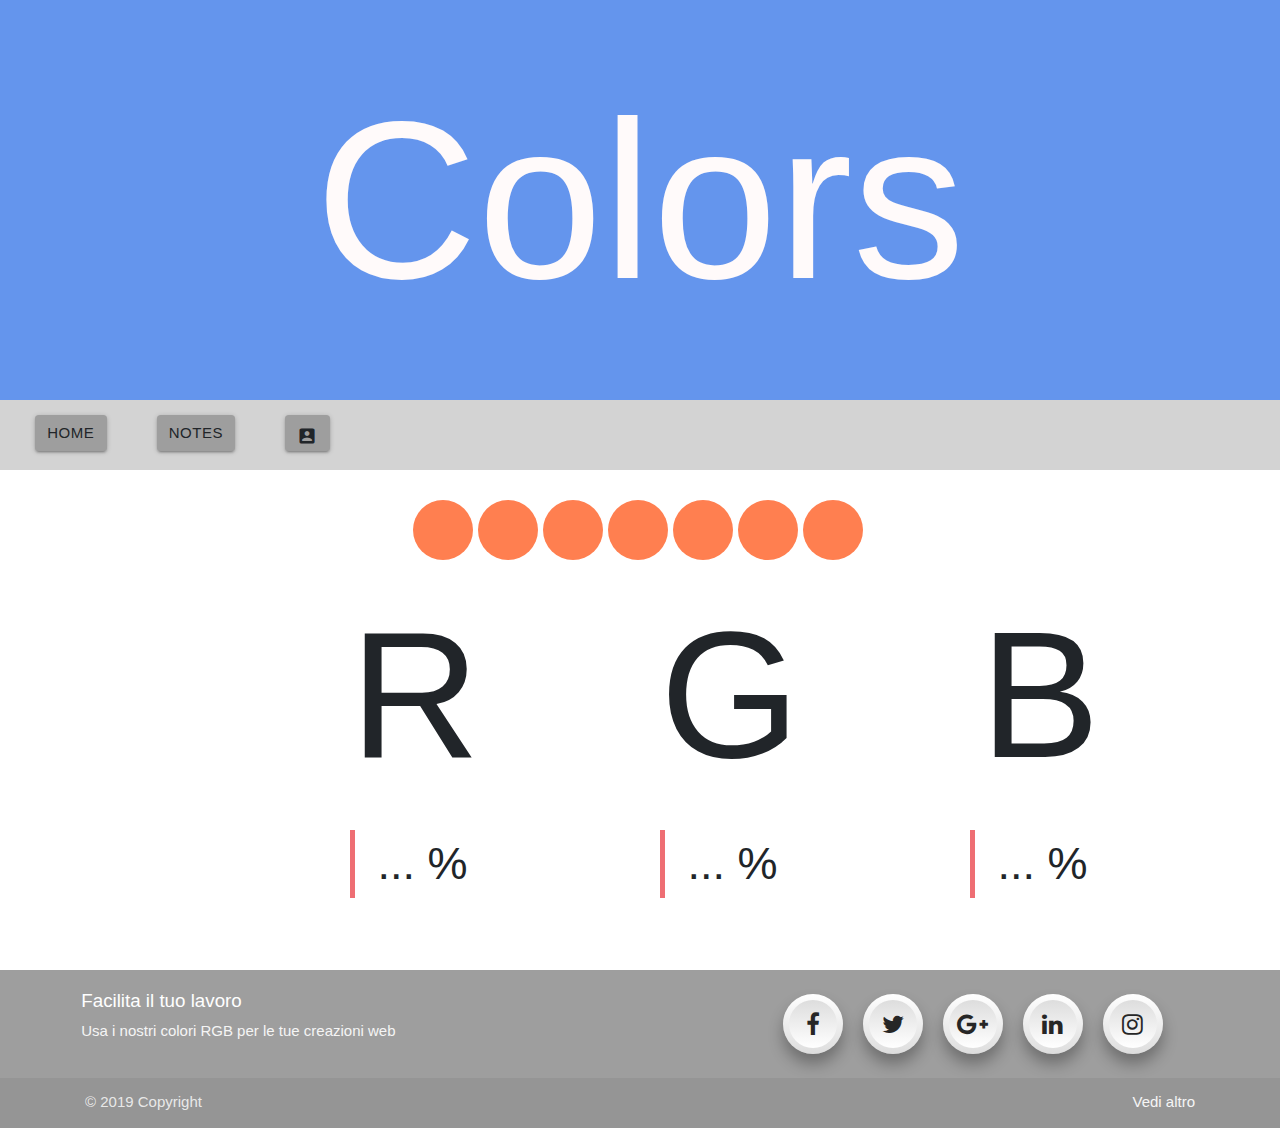
<file: seventh.html>
<!DOCTYPE html>
<html lang="it">

<head>
    <meta charset="UTF-8">
    <meta name="viewport" content="width=device-width, initial-scale=1.0">
    <meta http-equiv="X-UA-Compatible" content="ie=edge">
    <link rel="stylesheet" href="css/stileseventh.css">
    <link rel="stylesheet" href="https://cdnjs.cloudflare.com/ajax/libs/materialize/1.0.0/css/materialize.min.css">
    <link rel="stylesheet" href="https://stackpath.bootstrapcdn.com/bootstrap/4.3.1/css/bootstrap.min.css"
        integrity="sha384-ggOyR0iXCbMQv3Xipma34MD+dH/1fQ784/j6cY/iJTQUOhcWr7x9JvoRxT2MZw1T" crossorigin="anonymous">
    <link href="https://fonts.googleapis.com/icon?family=Material+Icons" rel="stylesheet">
    <link rel="stylesheet" href="https://cdnjs.cloudflare.com/ajax/libs/font-awesome/4.7.0/css/font-awesome.min.css">
    <title>Colors</title>
</head>

<body>
    <div id="header"> <span id="text">Colors</span></div>
    <div id="navbar-flex">
        <div class="navbarbtn"><a href="index.html" class="waves-effect waves-light btn grey">Home</a></div>
        <div class="navbarbtn"><a class="waves-effect waves-light btn grey">Notes</a></div>
        <div class="navbarbtn"><a href="login.html" class="waves-effect waves-light btn grey"><i
                    class="large material-icons">account_box</i></a></div>
    </div>


    <div id="contenitore">
        <div class="flex">
            <div class="cerchio" style="background-color: coral; margin-top: 30px;"></div>
            <div class="cerchio" style="background-color: coral; margin-top: 30px;"></div>
            <div class="cerchio" style="background-color: coral; margin-top: 30px;"></div>
            <div class="cerchio" style="background-color: coral; margin-top: 30px;"></div>
            <div class="cerchio" style="background-color: coral; margin-top: 30px;"></div>
            <div class="cerchio" style="background-color: coral; margin-top: 30px;"></div>
            <div class="cerchio" style="background-color: coral; margin-top: 30px;"></div>
        </div>

        <div class="flex" style="justify-content: space-between">
            <div class="rgb" style="margin-left: 350px">R</div>
            <div class="rgb">G</div>
            <div class="rgb">B</div>
            <div></div>
        </div>

        <div class="flex" style="justify-content: space-between">
            <blockquote style="margin-left: 350px">... %</blockquote>
            <blockquote>... %</blockquote>
            <blockquote>... %</blockquote>
            <div></div>
        </div>
    </div>



    <footer class="page-footer grey">
        <div class="container">
            <div class="row">
                <div class="col l6 s12">
                    <h5 class="white-text">Facilita il tuo lavoro</h5>
                    <p class="grey-text text-lighten-4">Usa i nostri colori RGB per le tue creazioni web</p>
                </div>
                <div class="col l4 offset-l2 s12">
                    <h5 class="white-text"></h5>
                    <ul>
                        <li><a href="#"><i class="fa fa-facebook" aria-hidden="true"></i></a></li>
                        <li><a href="#"><i class="fa fa-twitter" aria-hidden="true"></i></a></li>
                        <li><a href="#"><i class="fa fa-google-plus" aria-hidden="true"></i></a></li>
                        <li><a href="#"><i class="fa fa-linkedin" aria-hidden="true"></i></a></li>
                        <li><a href="#"><i class="fa fa-instagram" aria-hidden="true"></i></a></li>
                    </ul>
                </div>
            </div>
        </div>
        <div class="footer-copyright">
            <div class="container">
                © 2019 Copyright
                <a class="grey-text text-lighten-4 right" href="#!">Vedi altro</a>
            </div>
        </div>
    </footer>


    </div>

    <script src="https://cdnjs.cloudflare.com/ajax/libs/materialize/1.0.0/js/materialize.min.js"></script>
    <script src="https://code.jquery.com/jquery-3.3.1.slim.min.js"
        integrity="sha384-q8i/X+965DzO0rT7abK41JStQIAqVgRVzpbzo5smXKp4YfRvH+8abtTE1Pi6jizo"
        crossorigin="anonymous"></script>
    <script src="https://cdnjs.cloudflare.com/ajax/libs/popper.js/1.14.7/umd/popper.min.js"
        integrity="sha384-UO2eT0CpHqdSJQ6hJty5KVphtPhzWj9WO1clHTMGa3JDZwrnQq4sF86dIHNDz0W1"
        crossorigin="anonymous"></script>
    <script src="https://stackpath.bootstrapcdn.com/bootstrap/4.3.1/js/bootstrap.min.js"
        integrity="sha384-JjSmVgyd0p3pXB1rRibZUAYoIIy6OrQ6VrjIEaFf/nJGzIxFDsf4x0xIM+B07jRM"
        crossorigin="anonymous"></script>
</body>

</html>
</file>
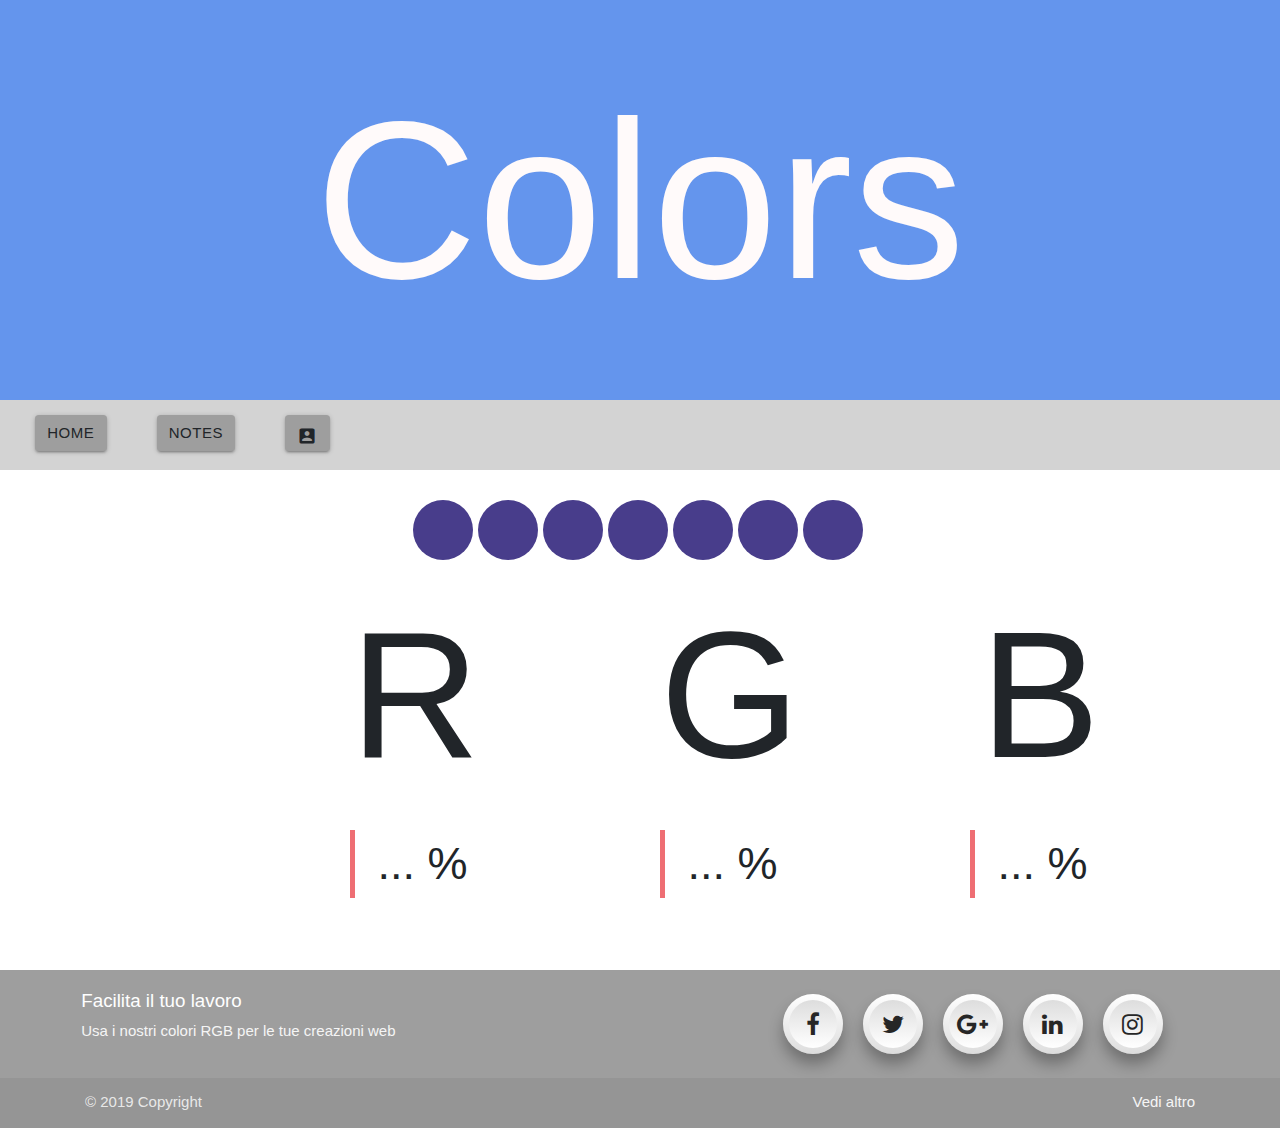
<file: sixth.html>
<!DOCTYPE html>
<html lang="it">

<head>
    <meta charset="UTF-8">
    <meta name="viewport" content="width=device-width, initial-scale=1.0">
    <meta http-equiv="X-UA-Compatible" content="ie=edge">
    <link rel="stylesheet" href="css/stilesixth.css">
    <link rel="stylesheet" href="https://cdnjs.cloudflare.com/ajax/libs/materialize/1.0.0/css/materialize.min.css">
    <link rel="stylesheet" href="https://stackpath.bootstrapcdn.com/bootstrap/4.3.1/css/bootstrap.min.css"
        integrity="sha384-ggOyR0iXCbMQv3Xipma34MD+dH/1fQ784/j6cY/iJTQUOhcWr7x9JvoRxT2MZw1T" crossorigin="anonymous">
    <link href="https://fonts.googleapis.com/icon?family=Material+Icons" rel="stylesheet">
    <link rel="stylesheet" href="https://cdnjs.cloudflare.com/ajax/libs/font-awesome/4.7.0/css/font-awesome.min.css">
    <title>Colors</title>
</head>

<body>
    <div id="header"> <span id="text">Colors</span></div>
    <div id="navbar-flex">
        <div class="navbarbtn"><a href="index.html" class="waves-effect waves-light btn grey">Home</a></div>
        <div class="navbarbtn"><a class="waves-effect waves-light btn grey">Notes</a></div>
        <div class="navbarbtn"><a href="login.html" class="waves-effect waves-light btn grey"><i
                    class="large material-icons">account_box</i></a></div>
    </div>


    <div id="contenitore">
        <div class="flex">
            <div class="cerchio" style="background-color: darkslateblue; margin-top: 30px;"></div>
            <div class="cerchio" style="background-color: darkslateblue; margin-top: 30px;"></div>
            <div class="cerchio" style="background-color: darkslateblue; margin-top: 30px;"></div>
            <div class="cerchio" style="background-color: darkslateblue; margin-top: 30px;"></div>
            <div class="cerchio" style="background-color: darkslateblue; margin-top: 30px;"></div>
            <div class="cerchio" style="background-color: darkslateblue; margin-top: 30px;"></div>
            <div class="cerchio" style="background-color: darkslateblue; margin-top: 30px;"></div>
        </div>

        <div class="flex" style="justify-content: space-between">
            <div class="rgb" style="margin-left: 350px">R</div>
            <div class="rgb">G</div>
            <div class="rgb">B</div>
            <div></div>
        </div>

        <div class="flex" style="justify-content: space-between">
            <blockquote style="margin-left: 350px">... %</blockquote>
            <blockquote>... %</blockquote>
            <blockquote>... %</blockquote>
            <div></div>
        </div>
    </div>



    <footer class="page-footer grey">
        <div class="container">
            <div class="row">
                <div class="col l6 s12">
                    <h5 class="white-text">Facilita il tuo lavoro</h5>
                    <p class="grey-text text-lighten-4">Usa i nostri colori RGB per le tue creazioni web</p>
                </div>
                <div class="col l4 offset-l2 s12">
                    <h5 class="white-text"></h5>
                    <ul>
                        <li><a href="#"><i class="fa fa-facebook" aria-hidden="true"></i></a></li>
                        <li><a href="#"><i class="fa fa-twitter" aria-hidden="true"></i></a></li>
                        <li><a href="#"><i class="fa fa-google-plus" aria-hidden="true"></i></a></li>
                        <li><a href="#"><i class="fa fa-linkedin" aria-hidden="true"></i></a></li>
                        <li><a href="#"><i class="fa fa-instagram" aria-hidden="true"></i></a></li>
                    </ul>
                </div>
            </div>
        </div>
        <div class="footer-copyright">
            <div class="container">
                © 2019 Copyright
                <a class="grey-text text-lighten-4 right" href="#!">Vedi altro</a>
            </div>
        </div>
    </footer>


    </div>

    <script src="https://cdnjs.cloudflare.com/ajax/libs/materialize/1.0.0/js/materialize.min.js"></script>
    <script src="https://code.jquery.com/jquery-3.3.1.slim.min.js"
        integrity="sha384-q8i/X+965DzO0rT7abK41JStQIAqVgRVzpbzo5smXKp4YfRvH+8abtTE1Pi6jizo"
        crossorigin="anonymous"></script>
    <script src="https://cdnjs.cloudflare.com/ajax/libs/popper.js/1.14.7/umd/popper.min.js"
        integrity="sha384-UO2eT0CpHqdSJQ6hJty5KVphtPhzWj9WO1clHTMGa3JDZwrnQq4sF86dIHNDz0W1"
        crossorigin="anonymous"></script>
    <script src="https://stackpath.bootstrapcdn.com/bootstrap/4.3.1/js/bootstrap.min.js"
        integrity="sha384-JjSmVgyd0p3pXB1rRibZUAYoIIy6OrQ6VrjIEaFf/nJGzIxFDsf4x0xIM+B07jRM"
        crossorigin="anonymous"></script>
</body>

</html>
</file>
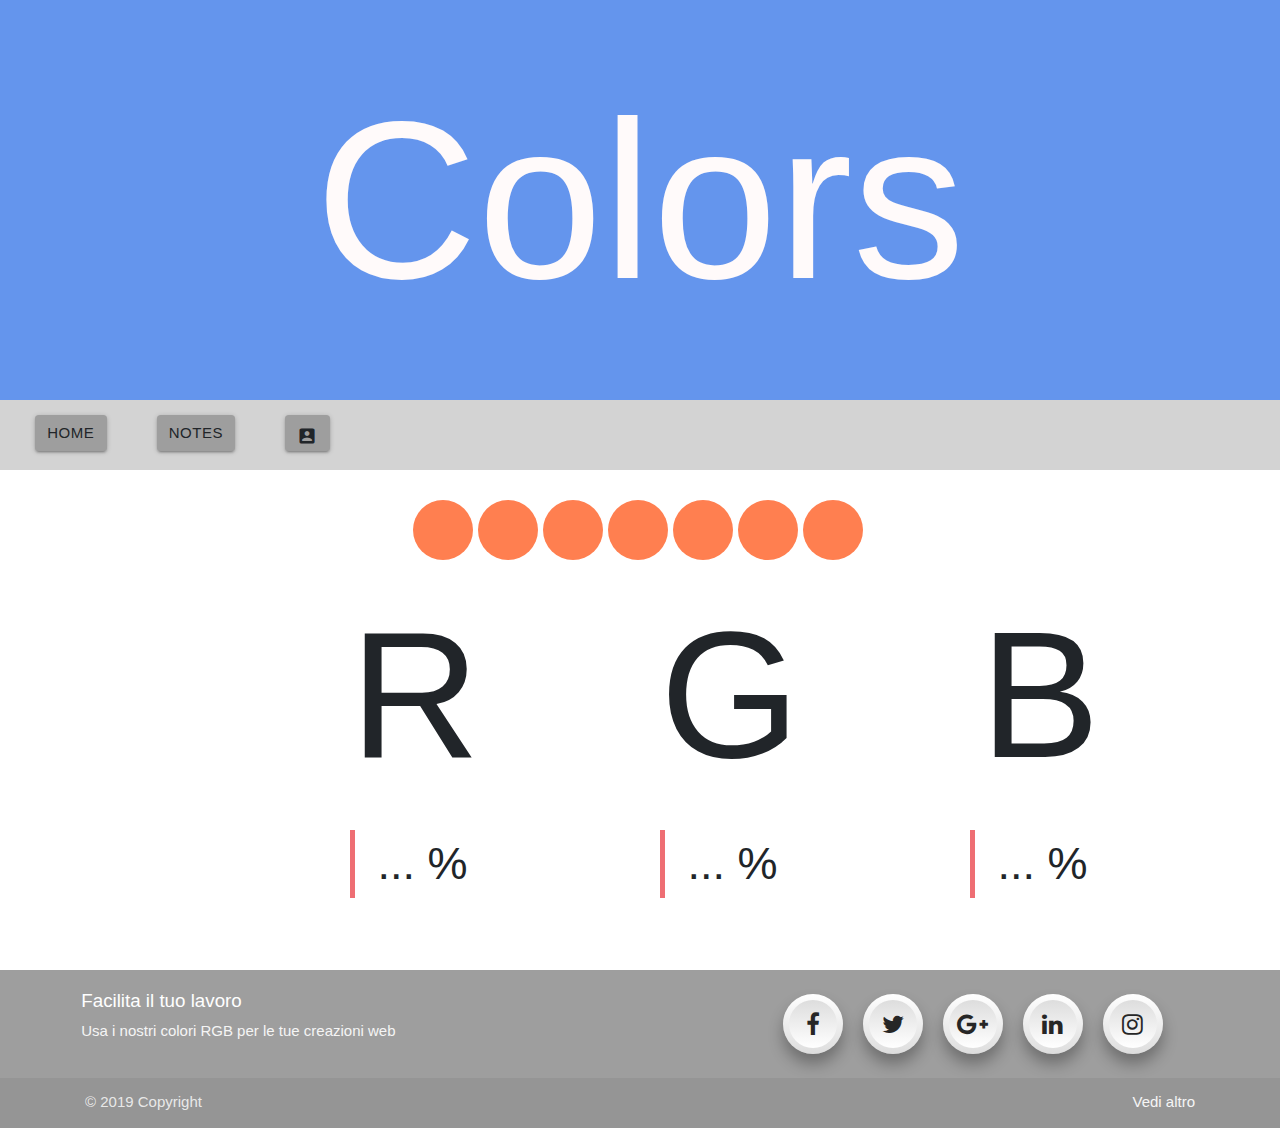
<file: third.html>
<!DOCTYPE html>
<html lang="it">

<head>
    <meta charset="UTF-8">
    <meta name="viewport" content="width=device-width, initial-scale=1.0">
    <meta http-equiv="X-UA-Compatible" content="ie=edge">
    <link rel="stylesheet" href="css/stilethird.css">
    <link rel="stylesheet" href="https://cdnjs.cloudflare.com/ajax/libs/materialize/1.0.0/css/materialize.min.css">
    <link rel="stylesheet" href="https://stackpath.bootstrapcdn.com/bootstrap/4.3.1/css/bootstrap.min.css"
        integrity="sha384-ggOyR0iXCbMQv3Xipma34MD+dH/1fQ784/j6cY/iJTQUOhcWr7x9JvoRxT2MZw1T" crossorigin="anonymous">
    <link href="https://fonts.googleapis.com/icon?family=Material+Icons" rel="stylesheet">
    <link rel="stylesheet" href="https://cdnjs.cloudflare.com/ajax/libs/font-awesome/4.7.0/css/font-awesome.min.css">
    <title>Colors</title>
</head>

<body>
    <div id="header"> <span id="text">Colors</span></div>
    <div id="navbar-flex">
        <div class="navbarbtn"><a href="index.html" class="waves-effect waves-light btn grey">Home</a></div>
        <div class="navbarbtn"><a class="waves-effect waves-light btn grey">Notes</a></div>
        <div class="navbarbtn"><a href="login.html" class="waves-effect waves-light btn grey"><i
                    class="large material-icons">account_box</i></a></div>
    </div>


    <div id="contenitore">
        <div class="flex">
            <div class="cerchio" style="background-color: coral; margin-top: 30px;"></div>
            <div class="cerchio" style="background-color: coral; margin-top: 30px;"></div>
            <div class="cerchio" style="background-color: coral; margin-top: 30px;"></div>
            <div class="cerchio" style="background-color: coral; margin-top: 30px;"></div>
            <div class="cerchio" style="background-color: coral; margin-top: 30px;"></div>
            <div class="cerchio" style="background-color: coral; margin-top: 30px;"></div>
            <div class="cerchio" style="background-color: coral; margin-top: 30px;"></div>
        </div>

        <div class="flex" style="justify-content: space-between">
            <div class="rgb" style="margin-left: 350px">R</div>
            <div class="rgb">G</div>
            <div class="rgb">B</div>
            <div></div>
        </div>

        <div class="flex" style="justify-content: space-between">
            <blockquote style="margin-left: 350px">... %</blockquote>
            <blockquote>... %</blockquote>
            <blockquote>... %</blockquote>
            <div></div>
        </div>
    </div>



    <footer class="page-footer grey">
        <div class="container">
            <div class="row">
                <div class="col l6 s12">
                    <h5 class="white-text">Facilita il tuo lavoro</h5>
                    <p class="grey-text text-lighten-4">Usa i nostri colori RGB per le tue creazioni web</p>
                </div>
                <div class="col l4 offset-l2 s12">
                    <h5 class="white-text"></h5>
                    <ul>
                        <li><a href="#"><i class="fa fa-facebook" aria-hidden="true"></i></a></li>
                        <li><a href="#"><i class="fa fa-twitter" aria-hidden="true"></i></a></li>
                        <li><a href="#"><i class="fa fa-google-plus" aria-hidden="true"></i></a></li>
                        <li><a href="#"><i class="fa fa-linkedin" aria-hidden="true"></i></a></li>
                        <li><a href="#"><i class="fa fa-instagram" aria-hidden="true"></i></a></li>
                    </ul>
                </div>
            </div>
        </div>
        <div class="footer-copyright">
            <div class="container">
                © 2019 Copyright
                <a class="grey-text text-lighten-4 right" href="#!">Vedi altro</a>
            </div>
        </div>
    </footer>


    </div>

    <script src="https://cdnjs.cloudflare.com/ajax/libs/materialize/1.0.0/js/materialize.min.js"></script>
    <script src="https://code.jquery.com/jquery-3.3.1.slim.min.js"
        integrity="sha384-q8i/X+965DzO0rT7abK41JStQIAqVgRVzpbzo5smXKp4YfRvH+8abtTE1Pi6jizo"
        crossorigin="anonymous"></script>
    <script src="https://cdnjs.cloudflare.com/ajax/libs/popper.js/1.14.7/umd/popper.min.js"
        integrity="sha384-UO2eT0CpHqdSJQ6hJty5KVphtPhzWj9WO1clHTMGa3JDZwrnQq4sF86dIHNDz0W1"
        crossorigin="anonymous"></script>
    <script src="https://stackpath.bootstrapcdn.com/bootstrap/4.3.1/js/bootstrap.min.js"
        integrity="sha384-JjSmVgyd0p3pXB1rRibZUAYoIIy6OrQ6VrjIEaFf/nJGzIxFDsf4x0xIM+B07jRM"
        crossorigin="anonymous"></script>
</body>

</html>
</file>
<file: css/stile.css>
#header{
    width: 100%;
    height: 400px;
    background-color: cornflowerblue;
    text-align: center;
}

#text{
    line-height: 400px;
    font-size: 1500%;
    color: snow;
}

#navbar-flex{
    width: 100%;
    height: 70px;
    background-color:lightgray; 
    display: flex;
}

.navbarbtn{
    position: relative;
    padding: 15px;
    margin-left: 20px;
}

#contenitore{
    width: 100%;
    height: 1000px;
}

.flex{
    width: 100%;
    display: flex;
    flex-direction: row;
    flex-wrap: nowrap;
    justify-content: space-around;
    align-items: stretch;
    align-content: stretch;
}

.cerchio{
    position: relative;
    width: 200px;
    height: 200px;
    background-color: cadetblue;
    border-radius: 100%;
    display: inline-block;
    justify-content: center;
    margin-left: 100px;
    margin-right: 100px;
    margin-top: 80px;
    margin-bottom: 30px;
}

.button{
    position: relative;
    width: 200px;
    justify-content: center;
    display: inline-block;
    flex-direction: row;
    margin-left: 50px;
    margin-right: 0px;
}

#footer{
    width: 100%;
    height: 200px;
    background-color:lightgray; 
}

ul {
    position:absolute;
    top:50%;
    left:50%;
    transform: translate(-50%, -50%);
    margin:0;
    padding:0;
    display:flex;
    text-decoration: none;
  }
  
  ul li {
    list-style: none;
    text-decoration: none;
  }
  
  ul li a {
    position: relative;
    width:60px;
    height:60px;
    display:block;
    text-align:center;
    margin:0 10px;
    border-radius: 50%;
    padding: 6px;
    box-sizing: border-box;
    text-decoration:none;
    box-shadow: 0 10px 15px rgba(0,0,0,0.3);
    background: linear-gradient(0deg, #ddd, #fff);
    transition: .5s;
  }
  
  ul li a:hover {
    box-shadow: 0 2px 5px rgba(0,0,0,0.3);
    text-decoration: none;
  }
  
  ul li a .fa {
    width: 100%;
    height:100%;
    display:block;
    background: linear-gradient(0deg, #fff, #ddd);
    border-radius: 50%;
    line-height: calc(60px - 12px);
    font-size:24px;
    color: #262626;
    transition: .5s;
    text-decoration: none;
  }
  
  ul li:nth-child(1) a:hover .fa {
    color: #3b5998;
    text-decoration: none;
  }
  
  ul li:nth-child(2) a:hover .fa {
    color: #00aced;
    text-decoration: none;
  }
  
  ul li:nth-child(3) a:hover .fa {
    color: #dd4b39;
    text-decoration: none;
  }
  
  ul li:nth-child(4) a:hover .fa {
    color: #007bb6;
    text-decoration: none;
  }
  
  ul li:nth-child(5) a:hover .fa {
    color: #e4405f;
    text-decoration: none;
  }
</file>
<file: css/stileeighth.css>
#header{
  width: 100%;
  height: 400px;
  background-color: cornflowerblue;
  text-align: center;
}

#text{
  line-height: 400px;
  font-size: 1500%;
  color: snow;
}

#navbar-flex{
  width: 100%;
  height: 70px;
  background-color:lightgray; 
  display: flex;
}

.navbarbtn{
  position: relative;
  padding: 15px;
  margin-left: 20px;
}

#contenitore{
  width: 100%;
  height: 500px;
}

.flex{
  width: 100%;
  display: flex;
  flex-direction: row;
/*   flex-wrap: nowrap; */
  justify-content: center;
  align-items: stretch;
  align-content: stretch;
}

.cerchio{
    position: relative;
    width: 60px;
    height: 60px;
    background-color: cadetblue;
    border-radius: 100%;
    display: inline-block;
    justify-content: center;
/*     margin-left: 100px;*/
    margin-right: 5px; 
/*     margin-top: 100px;
    margin-bottom: 30px; */
}

.rgb{
  position: relative;
  display: inline-block;
  font-size: 1200%;
  justify-content: space-between;
/*     margin-left: 100px;*/
  margin-right: 5px;
}

blockquote{
  position: relative;
  display: inline-block;
  font-size: 300%;
  justify-content: space-between;
  margin-right: 5px;
}

.button{
    position: relative;
    width: 200px;
    justify-content: center;
    display: inline-block;
    flex-direction: row;
    margin-left: 50px;
    margin-right: 0px;
}


#footer{
    width: 100%;
    height: 200px;
    background-color:lightgray; 
}

ul {
    position:absolute;
    top:50%;
    left:50%;
    transform: translate(-50%, -50%);
    margin:0;
    padding:0;
    display:flex;
    text-decoration: none;
  }
  
  ul li {
    list-style: none;
    text-decoration: none;
  }
  
  ul li a {
    position: relative;
    width:60px;
    height:60px;
    display:block;
    text-align:center;
    margin:0 10px;
    border-radius: 50%;
    padding: 6px;
    box-sizing: border-box;
    text-decoration:none;
    box-shadow: 0 10px 15px rgba(0,0,0,0.3);
    background: linear-gradient(0deg, #ddd, #fff);
    transition: .5s;
  }
  
  ul li a:hover {
    box-shadow: 0 2px 5px rgba(0,0,0,0.3);
    text-decoration: none;
  }
  
  ul li a .fa {
    width: 100%;
    height:100%;
    display:block;
    background: linear-gradient(0deg, #fff, #ddd);
    border-radius: 50%;
    line-height: calc(60px - 12px);
    font-size:24px;
    color: #262626;
    transition: .5s;
    text-decoration: none;
  }
  
  ul li:nth-child(1) a:hover .fa {
    color: #3b5998;
    text-decoration: none;
  }
  
  ul li:nth-child(2) a:hover .fa {
    color: #00aced;
    text-decoration: none;
  }
  
  ul li:nth-child(3) a:hover .fa {
    color: #dd4b39;
    text-decoration: none;
  }
  
  ul li:nth-child(4) a:hover .fa {
    color: #007bb6;
    text-decoration: none;
  }
  
  ul li:nth-child(5) a:hover .fa {
    color: #e4405f;
    text-decoration: none;
  }
</file>
<file: css/stilefifth.css>
#header{
  width: 100%;
  height: 400px;
  background-color: cornflowerblue;
  text-align: center;
}

#text{
  line-height: 400px;
  font-size: 1500%;
  color: snow;
}

#navbar-flex{
  width: 100%;
  height: 70px;
  background-color:lightgray; 
  display: flex;
}

.navbarbtn{
  position: relative;
  padding: 15px;
  margin-left: 20px;
}

#contenitore{
  width: 100%;
  height: 500px;
}

.flex{
  width: 100%;
  display: flex;
  flex-direction: row;
/*   flex-wrap: nowrap; */
  justify-content: center;
  align-items: stretch;
  align-content: stretch;
}

.cerchio{
    position: relative;
    width: 60px;
    height: 60px;
    background-color: cadetblue;
    border-radius: 100%;
    display: inline-block;
    justify-content: center;
/*     margin-left: 100px;*/
    margin-right: 5px; 
/*     margin-top: 100px;
    margin-bottom: 30px; */
}

.rgb{
  position: relative;
  display: inline-block;
  font-size: 1200%;
  justify-content: space-between;
/*     margin-left: 100px;*/
  margin-right: 5px;
}

blockquote{
  position: relative;
  display: inline-block;
  font-size: 300%;
  justify-content: space-between;
  margin-right: 5px;
}

.button{
    position: relative;
    width: 200px;
    justify-content: center;
    display: inline-block;
    flex-direction: row;
    margin-left: 50px;
    margin-right: 0px;
}


#footer{
    width: 100%;
    height: 200px;
    background-color:lightgray; 
}

ul {
    position:absolute;
    top:50%;
    left:50%;
    transform: translate(-50%, -50%);
    margin:0;
    padding:0;
    display:flex;
    text-decoration: none;
  }
  
  ul li {
    list-style: none;
    text-decoration: none;
  }
  
  ul li a {
    position: relative;
    width:60px;
    height:60px;
    display:block;
    text-align:center;
    margin:0 10px;
    border-radius: 50%;
    padding: 6px;
    box-sizing: border-box;
    text-decoration:none;
    box-shadow: 0 10px 15px rgba(0,0,0,0.3);
    background: linear-gradient(0deg, #ddd, #fff);
    transition: .5s;
  }
  
  ul li a:hover {
    box-shadow: 0 2px 5px rgba(0,0,0,0.3);
    text-decoration: none;
  }
  
  ul li a .fa {
    width: 100%;
    height:100%;
    display:block;
    background: linear-gradient(0deg, #fff, #ddd);
    border-radius: 50%;
    line-height: calc(60px - 12px);
    font-size:24px;
    color: #262626;
    transition: .5s;
    text-decoration: none;
  }
  
  ul li:nth-child(1) a:hover .fa {
    color: #3b5998;
    text-decoration: none;
  }
  
  ul li:nth-child(2) a:hover .fa {
    color: #00aced;
    text-decoration: none;
  }
  
  ul li:nth-child(3) a:hover .fa {
    color: #dd4b39;
    text-decoration: none;
  }
  
  ul li:nth-child(4) a:hover .fa {
    color: #007bb6;
    text-decoration: none;
  }
  
  ul li:nth-child(5) a:hover .fa {
    color: #e4405f;
    text-decoration: none;
  }
</file>
<file: css/stilefirst.css>
#header{
  width: 100%;
  height: 400px;
  background-color: cornflowerblue;
  text-align: center;
}

#text{
  line-height: 400px;
  font-size: 1500%;
  color: snow;
}

#navbar-flex{
  width: 100%;
  height: 70px;
  background-color:lightgray; 
  display: flex;
}

.navbarbtn{
  position: relative;
  padding: 15px;
  margin-left: 20px;
}

#contenitore{
  width: 100%;
  height: 500px;
}

.flex{
  width: 100%;
  display: flex;
  flex-direction: row;
/*   flex-wrap: nowrap; */
  justify-content: center;
  align-items: stretch;
  align-content: stretch;
}

.cerchio{
    position: relative;
    width: 60px;
    height: 60px;
    background-color: cadetblue;
    border-radius: 100%;
    display: inline-block;
    justify-content: center;
/*     margin-left: 100px;*/
    margin-right: 5px; 
/*     margin-top: 100px;
    margin-bottom: 30px; */
}

.rgb{
  position: relative;
  display: inline-block;
  font-size: 1200%;
  justify-content: space-between;
/*     margin-left: 100px;*/
  margin-right: 5px;
}

blockquote{
  position: relative;
  display: inline-block;
  font-size: 300%;
  justify-content: space-between;
  margin-right: 5px;
}

.button{
    position: relative;
    width: 200px;
    justify-content: center;
    display: inline-block;
    flex-direction: row;
    margin-left: 50px;
    margin-right: 0px;
}


#footer{
    width: 100%;
    height: 200px;
    background-color:lightgray; 
}

ul {
    position:absolute;
    top:50%;
    left:50%;
    transform: translate(-50%, -50%);
    margin:0;
    padding:0;
    display:flex;
    text-decoration: none;
  }
  
  ul li {
    list-style: none;
    text-decoration: none;
  }
  
  ul li a {
    position: relative;
    width:60px;
    height:60px;
    display:block;
    text-align:center;
    margin:0 10px;
    border-radius: 50%;
    padding: 6px;
    box-sizing: border-box;
    text-decoration:none;
    box-shadow: 0 10px 15px rgba(0,0,0,0.3);
    background: linear-gradient(0deg, #ddd, #fff);
    transition: .5s;
  }
  
  ul li a:hover {
    box-shadow: 0 2px 5px rgba(0,0,0,0.3);
    text-decoration: none;
  }
  
  ul li a .fa {
    width: 100%;
    height:100%;
    display:block;
    background: linear-gradient(0deg, #fff, #ddd);
    border-radius: 50%;
    line-height: calc(60px - 12px);
    font-size:24px;
    color: #262626;
    transition: .5s;
    text-decoration: none;
  }
  
  ul li:nth-child(1) a:hover .fa {
    color: #3b5998;
    text-decoration: none;
  }
  
  ul li:nth-child(2) a:hover .fa {
    color: #00aced;
    text-decoration: none;
  }
  
  ul li:nth-child(3) a:hover .fa {
    color: #dd4b39;
    text-decoration: none;
  }
  
  ul li:nth-child(4) a:hover .fa {
    color: #007bb6;
    text-decoration: none;
  }
  
  ul li:nth-child(5) a:hover .fa {
    color: #e4405f;
    text-decoration: none;
  }
</file>
<file: css/stilefourth.css>
#header{
  width: 100%;
  height: 400px;
  background-color: cornflowerblue;
  text-align: center;
}

#text{
  line-height: 400px;
  font-size: 1500%;
  color: snow;
}

#navbar-flex{
  width: 100%;
  height: 70px;
  background-color:lightgray; 
  display: flex;
}

.navbarbtn{
  position: relative;
  padding: 15px;
  margin-left: 20px;
}

#contenitore{
  width: 100%;
  height: 500px;
}

.flex{
  width: 100%;
  display: flex;
  flex-direction: row;
/*   flex-wrap: nowrap; */
  justify-content: center;
  align-items: stretch;
  align-content: stretch;
}

.cerchio{
    position: relative;
    width: 60px;
    height: 60px;
    background-color: cadetblue;
    border-radius: 100%;
    display: inline-block;
    justify-content: center;
/*     margin-left: 100px;*/
    margin-right: 5px; 
/*     margin-top: 100px;
    margin-bottom: 30px; */
}

.rgb{
  position: relative;
  display: inline-block;
  font-size: 1200%;
  justify-content: space-between;
/*     margin-left: 100px;*/
  margin-right: 5px;
}

blockquote{
  position: relative;
  display: inline-block;
  font-size: 300%;
  justify-content: space-between;
  margin-right: 5px;
}

.button{
    position: relative;
    width: 200px;
    justify-content: center;
    display: inline-block;
    flex-direction: row;
    margin-left: 50px;
    margin-right: 0px;
}


#footer{
    width: 100%;
    height: 200px;
    background-color:lightgray; 
}

ul {
    position:absolute;
    top:50%;
    left:50%;
    transform: translate(-50%, -50%);
    margin:0;
    padding:0;
    display:flex;
    text-decoration: none;
  }
  
  ul li {
    list-style: none;
    text-decoration: none;
  }
  
  ul li a {
    position: relative;
    width:60px;
    height:60px;
    display:block;
    text-align:center;
    margin:0 10px;
    border-radius: 50%;
    padding: 6px;
    box-sizing: border-box;
    text-decoration:none;
    box-shadow: 0 10px 15px rgba(0,0,0,0.3);
    background: linear-gradient(0deg, #ddd, #fff);
    transition: .5s;
  }
  
  ul li a:hover {
    box-shadow: 0 2px 5px rgba(0,0,0,0.3);
    text-decoration: none;
  }
  
  ul li a .fa {
    width: 100%;
    height:100%;
    display:block;
    background: linear-gradient(0deg, #fff, #ddd);
    border-radius: 50%;
    line-height: calc(60px - 12px);
    font-size:24px;
    color: #262626;
    transition: .5s;
    text-decoration: none;
  }
  
  ul li:nth-child(1) a:hover .fa {
    color: #3b5998;
    text-decoration: none;
  }
  
  ul li:nth-child(2) a:hover .fa {
    color: #00aced;
    text-decoration: none;
  }
  
  ul li:nth-child(3) a:hover .fa {
    color: #dd4b39;
    text-decoration: none;
  }
  
  ul li:nth-child(4) a:hover .fa {
    color: #007bb6;
    text-decoration: none;
  }
  
  ul li:nth-child(5) a:hover .fa {
    color: #e4405f;
    text-decoration: none;
  }
</file>
<file: css/stilelogin.css>
#header{
  width: 100%;
  height: 400px;
  background-color: cornflowerblue;
  text-align: center;
}

#text{
  line-height: 400px;
  font-size: 1500%;
  color: snow;
}

#navbar-flex{
  width: 100%;
  height: 70px;
  background-color:lightgray; 
  display: flex;
}

.navbarbtn{
  position: relative;
  padding: 15px;
  margin-left: 20px;
}

#contenitore{
  width: 100%;
  height: 400px;
}

.flex{
  width: 100%;
  display: flex;
  flex-direction: row;
  flex-wrap: nowrap;
  justify-content: center;
  align-items: stretch;
  align-content: stretch;
}

.cerchio{
    position: relative;
    width: 60px;
    height: 60px;
    background-color: cadetblue;
    border-radius: 100%;
    display: inline-block;
    justify-content: center;
/*     margin-left: 100px;*/
    margin-right: 5px; 
    margin-top: 100px;
    margin-bottom: 30px;
}

.button{
    position: relative;
    width: 200px;
    justify-content: center;
    display: inline-block;
    flex-direction: row;
    margin-left: 50px;
    margin-right: 0px;
}

#boxlogin{
  width: 500px;
  height: 300px; 
  background-color: #262626;
  position: relative;
  justify-content: center;
  flex-wrap: nowrap;
  display: block;
  border-radius: 10px;
  margin: auto;
  margin-top: -60px;
  opacity: 0.5;
}

#footer{
    width: 100%;
    height: 200px;
    background-color:lightgray; 
}

ul {
    position:absolute;
    top:50%;
    left:50%;
    transform: translate(-50%, -50%);
    margin:0;
    padding:0;
    display:flex;
    text-decoration: none;
  }
  
  ul li {
    list-style: none;
    text-decoration: none;
  }
  
  ul li a {
    position: relative;
    width:60px;
    height:60px;
    display:block;
    text-align:center;
    margin:0 10px;
    border-radius: 50%;
    padding: 6px;
    box-sizing: border-box;
    text-decoration:none;
    box-shadow: 0 10px 15px rgba(0,0,0,0.3);
    background: linear-gradient(0deg, #ddd, #fff);
    transition: .5s;
  }
  
  ul li a:hover {
    box-shadow: 0 2px 5px rgba(0,0,0,0.3);
    text-decoration: none;
  }
  
  ul li a .fa {
    width: 100%;
    height:100%;
    display:block;
    background: linear-gradient(0deg, #fff, #ddd);
    border-radius: 50%;
    line-height: calc(60px - 12px);
    font-size:24px;
    color: #262626;
    transition: .5s;
    text-decoration: none;
  }
  
  ul li:nth-child(1) a:hover .fa {
    color: #3b5998;
    text-decoration: none;
  }
  
  ul li:nth-child(2) a:hover .fa {
    color: #00aced;
    text-decoration: none;
  }
  
  ul li:nth-child(3) a:hover .fa {
    color: #dd4b39;
    text-decoration: none;
  }
  
  ul li:nth-child(4) a:hover .fa {
    color: #007bb6;
    text-decoration: none;
  }
  
  ul li:nth-child(5) a:hover .fa {
    color: #e4405f;
    text-decoration: none;
  }
</file>
<file: css/stileninth.css>
#header{
  width: 100%;
  height: 400px;
  background-color: cornflowerblue;
  text-align: center;
}

#text{
  line-height: 400px;
  font-size: 1500%;
  color: snow;
}

#navbar-flex{
  width: 100%;
  height: 70px;
  background-color:lightgray; 
  display: flex;
}

.navbarbtn{
  position: relative;
  padding: 15px;
  margin-left: 20px;
}

#contenitore{
  width: 100%;
  height: 500px;
}

.flex{
  width: 100%;
  display: flex;
  flex-direction: row;
/*   flex-wrap: nowrap; */
  justify-content: center;
  align-items: stretch;
  align-content: stretch;
}

.cerchio{
    position: relative;
    width: 60px;
    height: 60px;
    background-color: cadetblue;
    border-radius: 100%;
    display: inline-block;
    justify-content: center;
/*     margin-left: 100px;*/
    margin-right: 5px; 
/*     margin-top: 100px;
    margin-bottom: 30px; */
}

.rgb{
  position: relative;
  display: inline-block;
  font-size: 1200%;
  justify-content: space-between;
/*     margin-left: 100px;*/
  margin-right: 5px;
}

blockquote{
  position: relative;
  display: inline-block;
  font-size: 300%;
  justify-content: space-between;
  margin-right: 5px;
}

.button{
    position: relative;
    width: 200px;
    justify-content: center;
    display: inline-block;
    flex-direction: row;
    margin-left: 50px;
    margin-right: 0px;
}


#footer{
    width: 100%;
    height: 200px;
    background-color:lightgray; 
}

ul {
    position:absolute;
    top:50%;
    left:50%;
    transform: translate(-50%, -50%);
    margin:0;
    padding:0;
    display:flex;
    text-decoration: none;
  }
  
  ul li {
    list-style: none;
    text-decoration: none;
  }
  
  ul li a {
    position: relative;
    width:60px;
    height:60px;
    display:block;
    text-align:center;
    margin:0 10px;
    border-radius: 50%;
    padding: 6px;
    box-sizing: border-box;
    text-decoration:none;
    box-shadow: 0 10px 15px rgba(0,0,0,0.3);
    background: linear-gradient(0deg, #ddd, #fff);
    transition: .5s;
  }
  
  ul li a:hover {
    box-shadow: 0 2px 5px rgba(0,0,0,0.3);
    text-decoration: none;
  }
  
  ul li a .fa {
    width: 100%;
    height:100%;
    display:block;
    background: linear-gradient(0deg, #fff, #ddd);
    border-radius: 50%;
    line-height: calc(60px - 12px);
    font-size:24px;
    color: #262626;
    transition: .5s;
    text-decoration: none;
  }
  
  ul li:nth-child(1) a:hover .fa {
    color: #3b5998;
    text-decoration: none;
  }
  
  ul li:nth-child(2) a:hover .fa {
    color: #00aced;
    text-decoration: none;
  }
  
  ul li:nth-child(3) a:hover .fa {
    color: #dd4b39;
    text-decoration: none;
  }
  
  ul li:nth-child(4) a:hover .fa {
    color: #007bb6;
    text-decoration: none;
  }
  
  ul li:nth-child(5) a:hover .fa {
    color: #e4405f;
    text-decoration: none;
  }
</file>
<file: css/stilesecond.css>
#header{
  width: 100%;
  height: 400px;
  background-color: cornflowerblue;
  text-align: center;
}

#text{
  line-height: 400px;
  font-size: 1500%;
  color: snow;
}

#navbar-flex{
  width: 100%;
  height: 70px;
  background-color:lightgray; 
  display: flex;
}

.navbarbtn{
  position: relative;
  padding: 15px;
  margin-left: 20px;
}

#contenitore{
  width: 100%;
  height: 500px;
}

.flex{
  width: 100%;
  display: flex;
  flex-direction: row;
/*   flex-wrap: nowrap; */
  justify-content: center;
  align-items: stretch;
  align-content: stretch;
}

.cerchio{
    position: relative;
    width: 60px;
    height: 60px;
    background-color: cadetblue;
    border-radius: 100%;
    display: inline-block;
    justify-content: center;
/*     margin-left: 100px;*/
    margin-right: 5px; 
/*     margin-top: 100px;
    margin-bottom: 30px; */
}

.rgb{
  position: relative;
  display: inline-block;
  font-size: 1200%;
  justify-content: space-between;
/*     margin-left: 100px;*/
  margin-right: 5px;
}

blockquote{
  position: relative;
  display: inline-block;
  font-size: 300%;
  justify-content: space-between;
  margin-right: 5px;
}

.button{
    position: relative;
    width: 200px;
    justify-content: center;
    display: inline-block;
    flex-direction: row;
    margin-left: 50px;
    margin-right: 0px;
}


#footer{
    width: 100%;
    height: 200px;
    background-color:lightgray; 
}

ul {
    position:absolute;
    top:50%;
    left:50%;
    transform: translate(-50%, -50%);
    margin:0;
    padding:0;
    display:flex;
    text-decoration: none;
  }
  
  ul li {
    list-style: none;
    text-decoration: none;
  }
  
  ul li a {
    position: relative;
    width:60px;
    height:60px;
    display:block;
    text-align:center;
    margin:0 10px;
    border-radius: 50%;
    padding: 6px;
    box-sizing: border-box;
    text-decoration:none;
    box-shadow: 0 10px 15px rgba(0,0,0,0.3);
    background: linear-gradient(0deg, #ddd, #fff);
    transition: .5s;
  }
  
  ul li a:hover {
    box-shadow: 0 2px 5px rgba(0,0,0,0.3);
    text-decoration: none;
  }
  
  ul li a .fa {
    width: 100%;
    height:100%;
    display:block;
    background: linear-gradient(0deg, #fff, #ddd);
    border-radius: 50%;
    line-height: calc(60px - 12px);
    font-size:24px;
    color: #262626;
    transition: .5s;
    text-decoration: none;
  }
  
  ul li:nth-child(1) a:hover .fa {
    color: #3b5998;
    text-decoration: none;
  }
  
  ul li:nth-child(2) a:hover .fa {
    color: #00aced;
    text-decoration: none;
  }
  
  ul li:nth-child(3) a:hover .fa {
    color: #dd4b39;
    text-decoration: none;
  }
  
  ul li:nth-child(4) a:hover .fa {
    color: #007bb6;
    text-decoration: none;
  }
  
  ul li:nth-child(5) a:hover .fa {
    color: #e4405f;
    text-decoration: none;
  }
</file>
<file: css/stileseventh.css>
#header{
  width: 100%;
  height: 400px;
  background-color: cornflowerblue;
  text-align: center;
}

#text{
  line-height: 400px;
  font-size: 1500%;
  color: snow;
}

#navbar-flex{
  width: 100%;
  height: 70px;
  background-color:lightgray; 
  display: flex;
}

.navbarbtn{
  position: relative;
  padding: 15px;
  margin-left: 20px;
}

#contenitore{
  width: 100%;
  height: 500px;
}

.flex{
  width: 100%;
  display: flex;
  flex-direction: row;
/*   flex-wrap: nowrap; */
  justify-content: center;
  align-items: stretch;
  align-content: stretch;
}

.cerchio{
    position: relative;
    width: 60px;
    height: 60px;
    background-color: cadetblue;
    border-radius: 100%;
    display: inline-block;
    justify-content: center;
/*     margin-left: 100px;*/
    margin-right: 5px; 
/*     margin-top: 100px;
    margin-bottom: 30px; */
}

.rgb{
  position: relative;
  display: inline-block;
  font-size: 1200%;
  justify-content: space-between;
/*     margin-left: 100px;*/
  margin-right: 5px;
}

blockquote{
  position: relative;
  display: inline-block;
  font-size: 300%;
  justify-content: space-between;
  margin-right: 5px;
}

.button{
    position: relative;
    width: 200px;
    justify-content: center;
    display: inline-block;
    flex-direction: row;
    margin-left: 50px;
    margin-right: 0px;
}


#footer{
    width: 100%;
    height: 200px;
    background-color:lightgray; 
}

ul {
    position:absolute;
    top:50%;
    left:50%;
    transform: translate(-50%, -50%);
    margin:0;
    padding:0;
    display:flex;
    text-decoration: none;
  }
  
  ul li {
    list-style: none;
    text-decoration: none;
  }
  
  ul li a {
    position: relative;
    width:60px;
    height:60px;
    display:block;
    text-align:center;
    margin:0 10px;
    border-radius: 50%;
    padding: 6px;
    box-sizing: border-box;
    text-decoration:none;
    box-shadow: 0 10px 15px rgba(0,0,0,0.3);
    background: linear-gradient(0deg, #ddd, #fff);
    transition: .5s;
  }
  
  ul li a:hover {
    box-shadow: 0 2px 5px rgba(0,0,0,0.3);
    text-decoration: none;
  }
  
  ul li a .fa {
    width: 100%;
    height:100%;
    display:block;
    background: linear-gradient(0deg, #fff, #ddd);
    border-radius: 50%;
    line-height: calc(60px - 12px);
    font-size:24px;
    color: #262626;
    transition: .5s;
    text-decoration: none;
  }
  
  ul li:nth-child(1) a:hover .fa {
    color: #3b5998;
    text-decoration: none;
  }
  
  ul li:nth-child(2) a:hover .fa {
    color: #00aced;
    text-decoration: none;
  }
  
  ul li:nth-child(3) a:hover .fa {
    color: #dd4b39;
    text-decoration: none;
  }
  
  ul li:nth-child(4) a:hover .fa {
    color: #007bb6;
    text-decoration: none;
  }
  
  ul li:nth-child(5) a:hover .fa {
    color: #e4405f;
    text-decoration: none;
  }
</file>
<file: css/stilesixth.css>
#header{
  width: 100%;
  height: 400px;
  background-color: cornflowerblue;
  text-align: center;
}

#text{
  line-height: 400px;
  font-size: 1500%;
  color: snow;
}

#navbar-flex{
  width: 100%;
  height: 70px;
  background-color:lightgray; 
  display: flex;
}

.navbarbtn{
  position: relative;
  padding: 15px;
  margin-left: 20px;
}

#contenitore{
  width: 100%;
  height: 500px;
}

.flex{
  width: 100%;
  display: flex;
  flex-direction: row;
/*   flex-wrap: nowrap; */
  justify-content: center;
  align-items: stretch;
  align-content: stretch;
}

.cerchio{
    position: relative;
    width: 60px;
    height: 60px;
    background-color: cadetblue;
    border-radius: 100%;
    display: inline-block;
    justify-content: center;
/*     margin-left: 100px;*/
    margin-right: 5px; 
/*     margin-top: 100px;
    margin-bottom: 30px; */
}

.rgb{
  position: relative;
  display: inline-block;
  font-size: 1200%;
  justify-content: space-between;
/*     margin-left: 100px;*/
  margin-right: 5px;
}

blockquote{
  position: relative;
  display: inline-block;
  font-size: 300%;
  justify-content: space-between;
  margin-right: 5px;
}

.button{
    position: relative;
    width: 200px;
    justify-content: center;
    display: inline-block;
    flex-direction: row;
    margin-left: 50px;
    margin-right: 0px;
}


#footer{
    width: 100%;
    height: 200px;
    background-color:lightgray; 
}

ul {
    position:absolute;
    top:50%;
    left:50%;
    transform: translate(-50%, -50%);
    margin:0;
    padding:0;
    display:flex;
    text-decoration: none;
  }
  
  ul li {
    list-style: none;
    text-decoration: none;
  }
  
  ul li a {
    position: relative;
    width:60px;
    height:60px;
    display:block;
    text-align:center;
    margin:0 10px;
    border-radius: 50%;
    padding: 6px;
    box-sizing: border-box;
    text-decoration:none;
    box-shadow: 0 10px 15px rgba(0,0,0,0.3);
    background: linear-gradient(0deg, #ddd, #fff);
    transition: .5s;
  }
  
  ul li a:hover {
    box-shadow: 0 2px 5px rgba(0,0,0,0.3);
    text-decoration: none;
  }
  
  ul li a .fa {
    width: 100%;
    height:100%;
    display:block;
    background: linear-gradient(0deg, #fff, #ddd);
    border-radius: 50%;
    line-height: calc(60px - 12px);
    font-size:24px;
    color: #262626;
    transition: .5s;
    text-decoration: none;
  }
  
  ul li:nth-child(1) a:hover .fa {
    color: #3b5998;
    text-decoration: none;
  }
  
  ul li:nth-child(2) a:hover .fa {
    color: #00aced;
    text-decoration: none;
  }
  
  ul li:nth-child(3) a:hover .fa {
    color: #dd4b39;
    text-decoration: none;
  }
  
  ul li:nth-child(4) a:hover .fa {
    color: #007bb6;
    text-decoration: none;
  }
  
  ul li:nth-child(5) a:hover .fa {
    color: #e4405f;
    text-decoration: none;
  }
</file>
<file: css/stilethird.css>
#header{
  width: 100%;
  height: 400px;
  background-color: cornflowerblue;
  text-align: center;
}

#text{
  line-height: 400px;
  font-size: 1500%;
  color: snow;
}

#navbar-flex{
  width: 100%;
  height: 70px;
  background-color:lightgray; 
  display: flex;
}

.navbarbtn{
  position: relative;
  padding: 15px;
  margin-left: 20px;
}

#contenitore{
  width: 100%;
  height: 500px;
}

.flex{
  width: 100%;
  display: flex;
  flex-direction: row;
/*   flex-wrap: nowrap; */
  justify-content: center;
  align-items: stretch;
  align-content: stretch;
}

.cerchio{
    position: relative;
    width: 60px;
    height: 60px;
    background-color: cadetblue;
    border-radius: 100%;
    display: inline-block;
    justify-content: center;
/*     margin-left: 100px;*/
    margin-right: 5px; 
/*     margin-top: 100px;
    margin-bottom: 30px; */
}

.rgb{
  position: relative;
  display: inline-block;
  font-size: 1200%;
  justify-content: space-between;
/*     margin-left: 100px;*/
  margin-right: 5px;
}

blockquote{
  position: relative;
  display: inline-block;
  font-size: 300%;
  justify-content: space-between;
  margin-right: 5px;
}

.button{
    position: relative;
    width: 200px;
    justify-content: center;
    display: inline-block;
    flex-direction: row;
    margin-left: 50px;
    margin-right: 0px;
}


#footer{
    width: 100%;
    height: 200px;
    background-color:lightgray; 
}

ul {
    position:absolute;
    top:50%;
    left:50%;
    transform: translate(-50%, -50%);
    margin:0;
    padding:0;
    display:flex;
    text-decoration: none;
  }
  
  ul li {
    list-style: none;
    text-decoration: none;
  }
  
  ul li a {
    position: relative;
    width:60px;
    height:60px;
    display:block;
    text-align:center;
    margin:0 10px;
    border-radius: 50%;
    padding: 6px;
    box-sizing: border-box;
    text-decoration:none;
    box-shadow: 0 10px 15px rgba(0,0,0,0.3);
    background: linear-gradient(0deg, #ddd, #fff);
    transition: .5s;
  }
  
  ul li a:hover {
    box-shadow: 0 2px 5px rgba(0,0,0,0.3);
    text-decoration: none;
  }
  
  ul li a .fa {
    width: 100%;
    height:100%;
    display:block;
    background: linear-gradient(0deg, #fff, #ddd);
    border-radius: 50%;
    line-height: calc(60px - 12px);
    font-size:24px;
    color: #262626;
    transition: .5s;
    text-decoration: none;
  }
  
  ul li:nth-child(1) a:hover .fa {
    color: #3b5998;
    text-decoration: none;
  }
  
  ul li:nth-child(2) a:hover .fa {
    color: #00aced;
    text-decoration: none;
  }
  
  ul li:nth-child(3) a:hover .fa {
    color: #dd4b39;
    text-decoration: none;
  }
  
  ul li:nth-child(4) a:hover .fa {
    color: #007bb6;
    text-decoration: none;
  }
  
  ul li:nth-child(5) a:hover .fa {
    color: #e4405f;
    text-decoration: none;
  }
</file>
